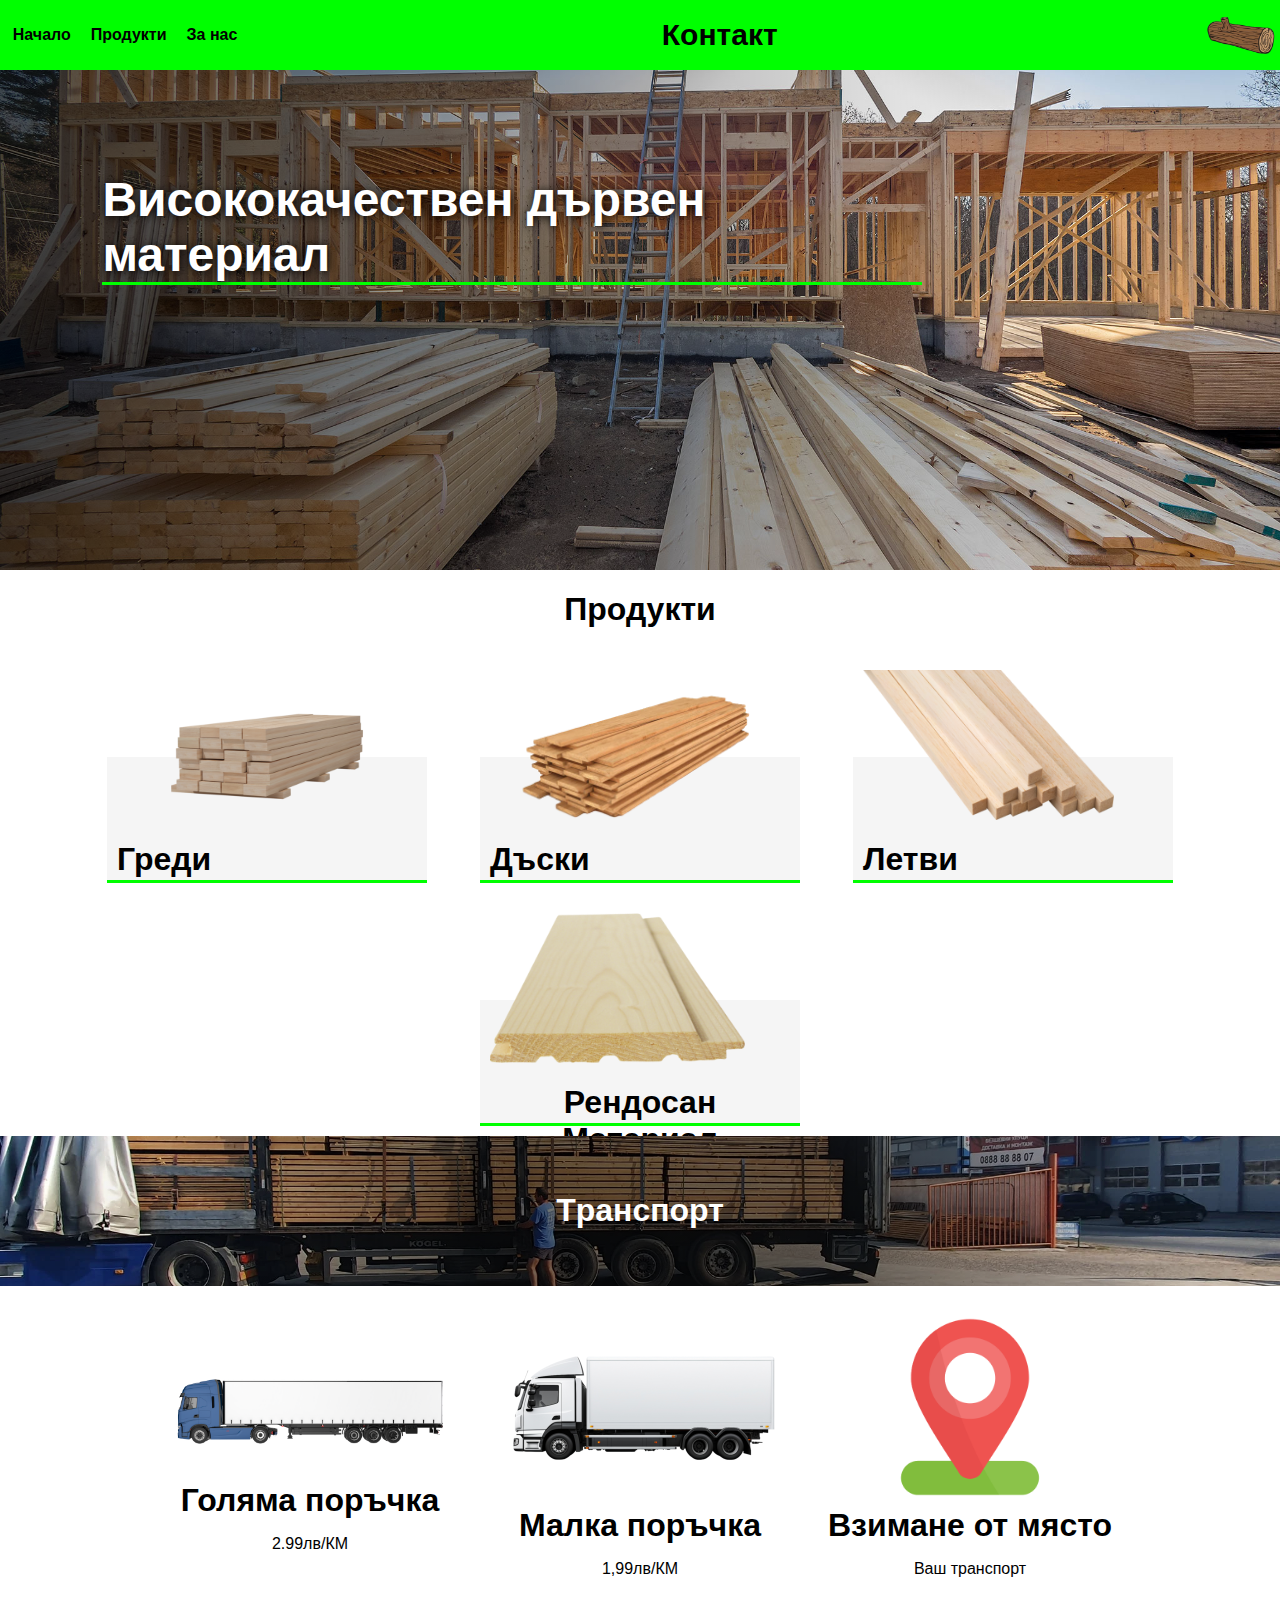
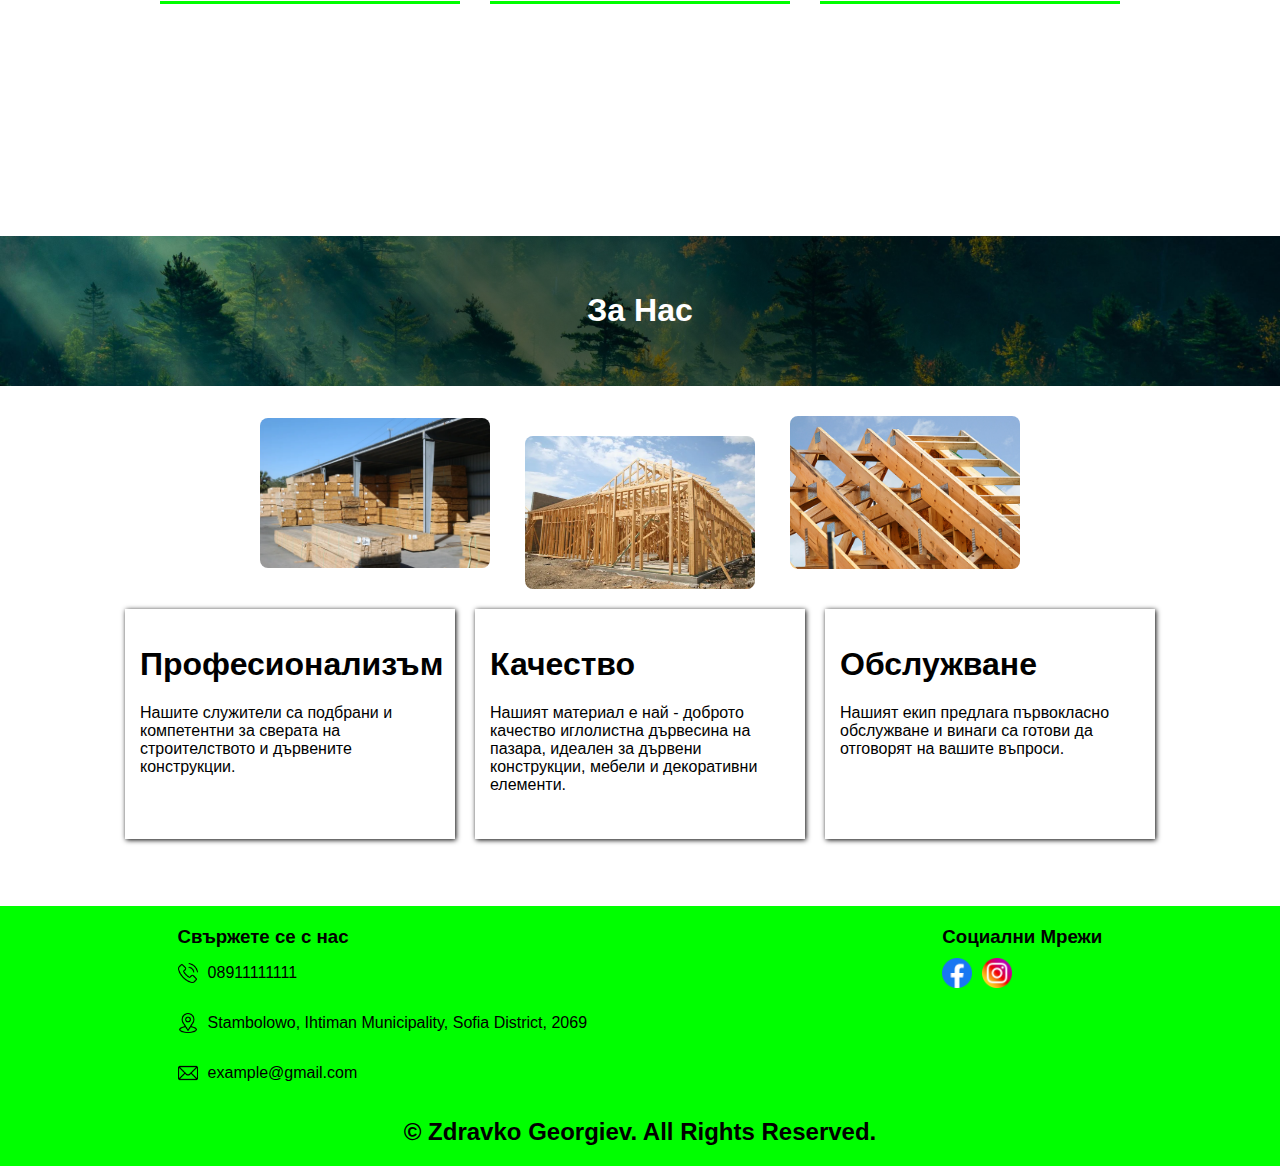
<file: index.html>
<!DOCTYPE html>
<html lang="en">
<head>
    <meta charset="UTF-8">
    <meta name="viewport" content="width=device-width, initial-scale=1.0">
    <link rel="stylesheet" href="style.css">
    <title>Начало</title>
</head>
<body>
    <main class="main">
        <header class="header">
            <nav class="nav">
                <li><a href="index.html">Начало</a></li>
                <li><a href="index.html#products">Продукти</a></li>
                <li><a href="index.html#aboutus">За нас</a></li>
            </nav>

            <div class="dropdownnav">
                <img src="arrow.png">
                <div class="menu">
                    <li><a href="index.html">Начало</a></li>
                    <li><a href="index.html#products">Продукти</a></li>
                    <li><a href="index.html#aboutus">За нас</a></li>
                </div>
            </div>

            <a href="contact.html">
            <button class="contactbtn">Контакт</button>
            </a>

            <div class="logo">
                <img src="Logo.png">
            </div>
        </header>
        <section class ="imageandtext">
            <div class="textbox">
                <h1>Висококачествен дървен материал</h1>
            </div>
        </section>
        <section id="products" class="products">
            <h1>Продукти</h1>
            <div class="row">
                <a href="gredi.html">
                <div class="productbox">
                    <img src="gredi.png">
                    <h1>Греди</h1>
                </div>
                </a>
                
                <a href="duski.html">
                <div class="productbox">
                    <img src="daski.png">
                    <h1>Дъски</h1>
                </div>
                </a>

                <a href="letvi.html">
                <div class="productbox">
                    <img src="letvi.png">
                    <h1>Летви</h1>
                </div>
                </a>

                <a href="rendosan.html">
                <div class="productbox">
                    <img src="lamperiq.png">
                    <h1>Рендосан Материал</h1>
                </div>
                </a>
            </div>

        </section>

        <section id="transport" class="transport">
            <div class="backgroundimage" style="background-image: url(transportBackground.png);">
                <div class="backgroundimagegradient">
                    <h1>Tранспорт</h1>
                </div>
            </div>
            <div class="container">
                <div class="card">
                    <img src="tir.png">
                    <h1>Голяма поръчка</h1>
                    <p>2.99лв/КМ</p>
                </div>
                <div class="card">
                    <img src="malkoKamionche.png">
                    <h1>Малка поръчка</h1>
                    <p>1,99лв/КМ</p>
                </div>
                <div class="card">
                    <img src="vzemaneOtMqsto.png" style="width: 200px;">
                    <h1>Взимане от място</h1>
                    <p>Ваш транспорт</p>
                </div>
            </div>
            
        </section>

        <section id="aboutus" class="aboutus">
            <div class="backgroundimage" style="background-image: url(gora.png);" >
                <div class="backgroundimagegradient">
                    <h1>За Нас</h1>
                </div>
            </div>
            <div class="container">
                <div class="image-container">
                    <img src="sklad.png">
                    <img src="durvenaKonstrukciq.png">
                    <img src="durvenaKonstrukciq1.png">
                </div>
                <div class="textbox">
                    <div class="card">
                        <h1>Професионализъм</h1>
                        <p>Нашите служители са подбрани и компетентни за сверата на строителството и дървените конструкции.</p>
                    </div>

                    <div class="card">
                        <h1>Качество</h1>
                        <p>Нашият материал е най - доброто качество иглолистна дървесина на пазара, 
                            идеален за дървени конструкции, мебели и декоративни елементи.
                        </p>
                    </div>

                    <div class="card">
                        <h1>Обслужване</h1>
                        <p>Нашият екип предлага първокласно обслужване и винаги са готови да отговорят на вашите въпроси.</p>
                    </div>
                </div>
            </div>

        </section>



        <footer class="footer">
            <div class="textbox">
                <h3>Свържете се с нас</h3>

                <div class="icon_text">
                    <img src="phone-call.png">
                    <p>08911111111</p>
                </div>
                <div class="icon_text">
                    <img src="location.png">
                    <p>Stambolowo, Ihtiman Municipality, Sofia District, 2069</p>
                </div>
                <div class="icon_text">
                    <img src="mail.png">
                    <p>example@gmail.com</p>
                </div>
            </div>
            <div class="textbox">
                <h3>Социални Мрежи</h3>
                <div class="socialmedia">
                    <img src="facebook.png">
                    <img src="social.png">
                </div>
            </div>
        </footer>
        <div class="copyright">
            <h2>&copy; Zdravko Georgiev. All Rights Reserved.</h2>
        </div>
    </main>
</body>
</html>
</file>
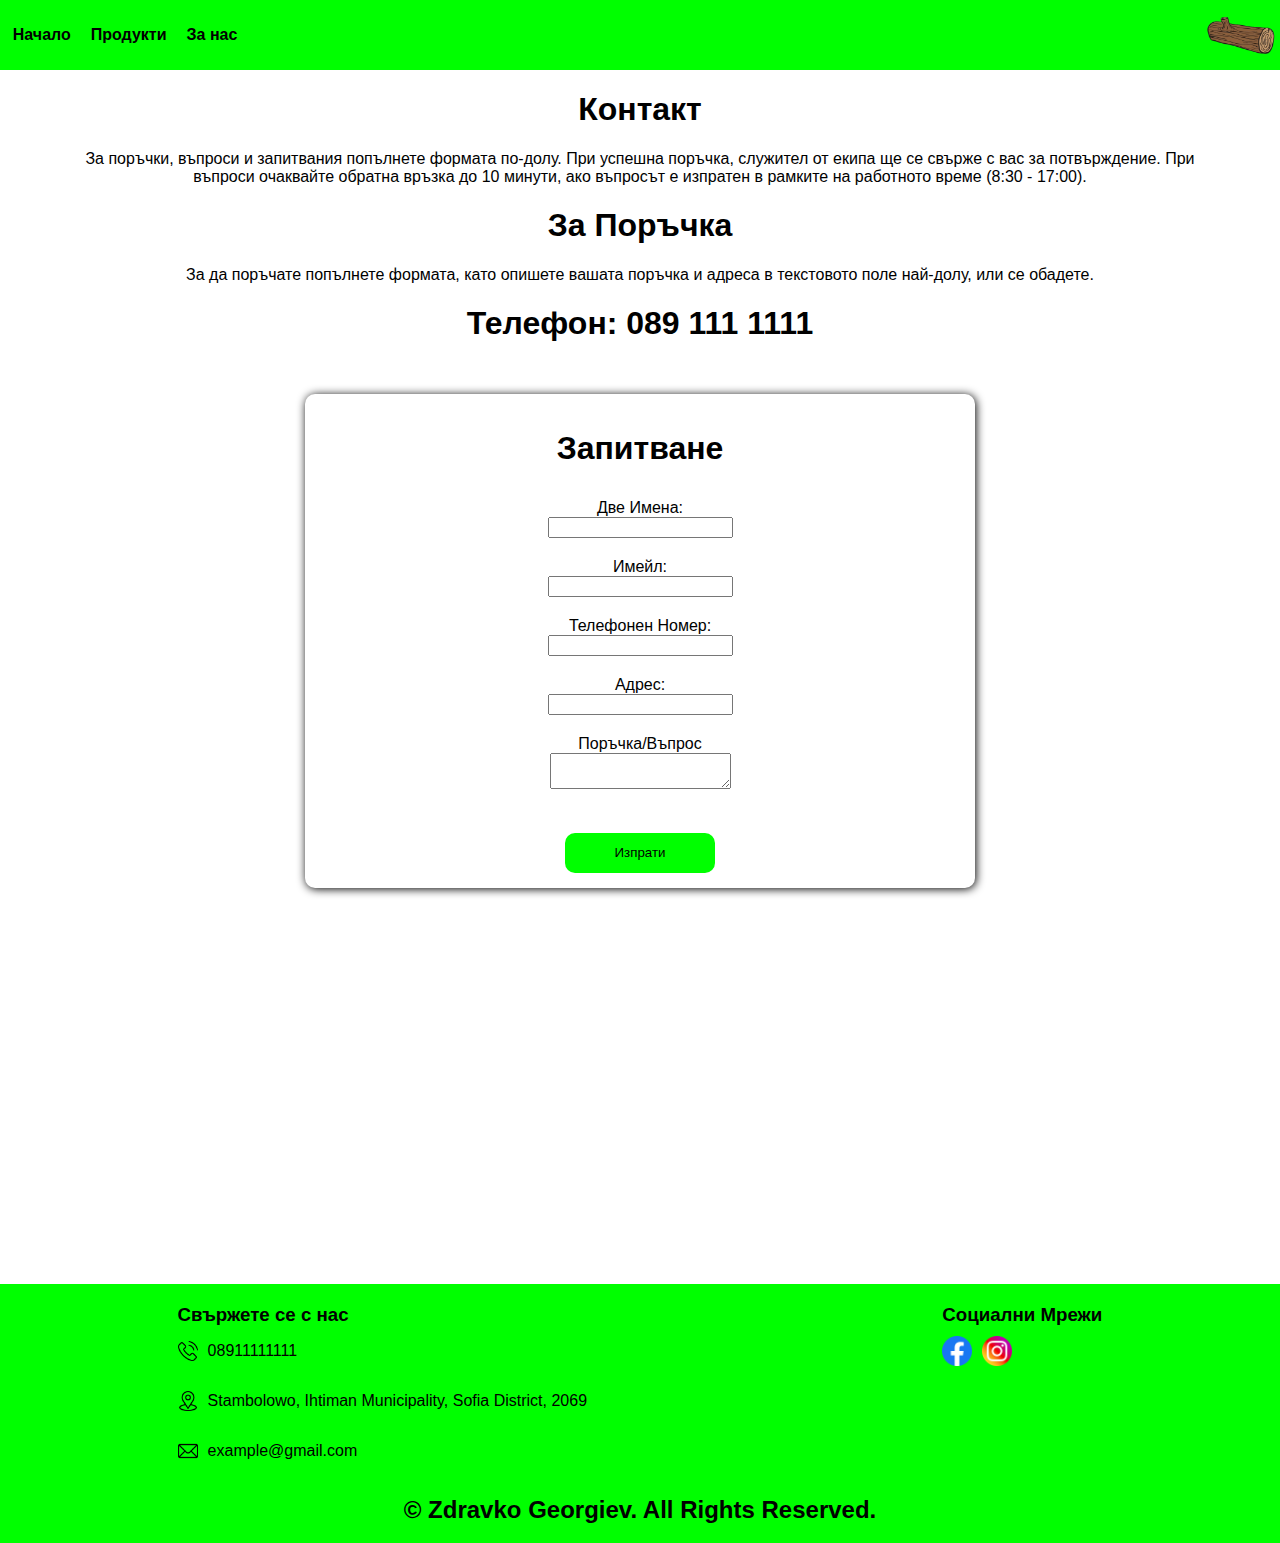
<file: contact.html>
<!DOCTYPE html>
<html lang="en">
<head>
    <meta charset="UTF-8">
    <meta name="viewport" content="width=device-width, initial-scale=1.0">
    <link rel="stylesheet" href="style.css">
    <title>Контакт</title>
</head>
<body>
    <main class="main">
        <header class="header">
            <nav class="nav">
                <li><a href="index.html">Начало</a></li>
                <li><a href="index.html#products">Продукти</a></li>
                <li><a href="index.html#aboutus">За нас</a></li>
            </nav>

            <div class="dropdownnav">
                <img src="arrow.png">
                <div class="menu">
                    <li><a href="index.html">Начало</a></li>
                    <li><a href="index.html#products">Продукти</a></li>
                    <li><a href="index.html#aboutus">За нас</a></li>
                </div>
            </div>

            <div class="logo">
                <img src="Logo.png">
            </div>
        </header>
        <article class="info">
            <h1>Контакт</h1>
            <p>
                За поръчки, въпроси и запитвания попълнете формата по-долу. При
                успешна поръчка, служител от екипа ще се свърже с вас за потвърждение.
                При въпроси очаквайте обратна връзка до 10 минути, ако въпросът е изпратен в рамките на работното
                време (8:30 - 17:00). 
            </p>

            <h1>За Поръчка</h1>
            <p>
                За да поръчате попълнете формата, като опишете вашата поръчка и адреса в текстовото
                поле най-долу, или се обадете.
            </p>
            <h1>Телефон: 089 111 1111</h1>
        </article>
        <section class="formpage">
            <form class="form" action="https://api.web3forms.com/submit" method="POST">
                <h1>Запитване</h1>

                <input type="hidden" name="access_key" value="7eb74bd4-77b7-4759-86b8-a7822b1ff86d">

                <div class="input">
                    <label>Две Имена:</label><br>
                    <input name="name" type="text" required>
                </div>

                <div class="input">
                    <label>Имейл:</label><br>
                    <input name="email" type="email" required>
                </div>

                <div class="input">
                    <label>Телефонен Номер:</label><br>
                    <input name="number" type="number" required>
                </div>

                <div class="input">
                    <label>Адрес:</label><br>
                    <input name="address" type="address" required>
                </div>

                <div class="input">
                    <label>Поръчка/Въпрос</label><br>
                    <textarea name="message"></textarea required>
                </div>

                <input type="checkbox" name="botcheck" class="hidden" style="display: none;">

                <button class="formbtn" type="submit">Изпрати</button>

            </form>

        </section>

        <footer class="footer">
            <div class="textbox">
                <h3>Свържете се с нас</h3>

                <div class="icon_text">
                    <img src="phone-call.png">
                    <p>08911111111</p>
                </div>
                <div class="icon_text">
                    <img src="location.png">
                    <p>Stambolowo, Ihtiman Municipality, Sofia District, 2069</p>
                </div>
                <div class="icon_text">
                    <img src="mail.png">
                    <p>example@gmail.com</p>
                </div>
            </div>
            <div class="textbox">
                <h3>Социални Мрежи</h3>
                <div class="socialmedia">
                    <img src="facebook.png">
                    <img src="social.png">
                </div>
            </div>
        </footer>
        <div class="copyright">
            <h2>&copy; Zdravko Georgiev. All Rights Reserved.</h2>
        </div>
    </main>
</body>
</html>
</file>
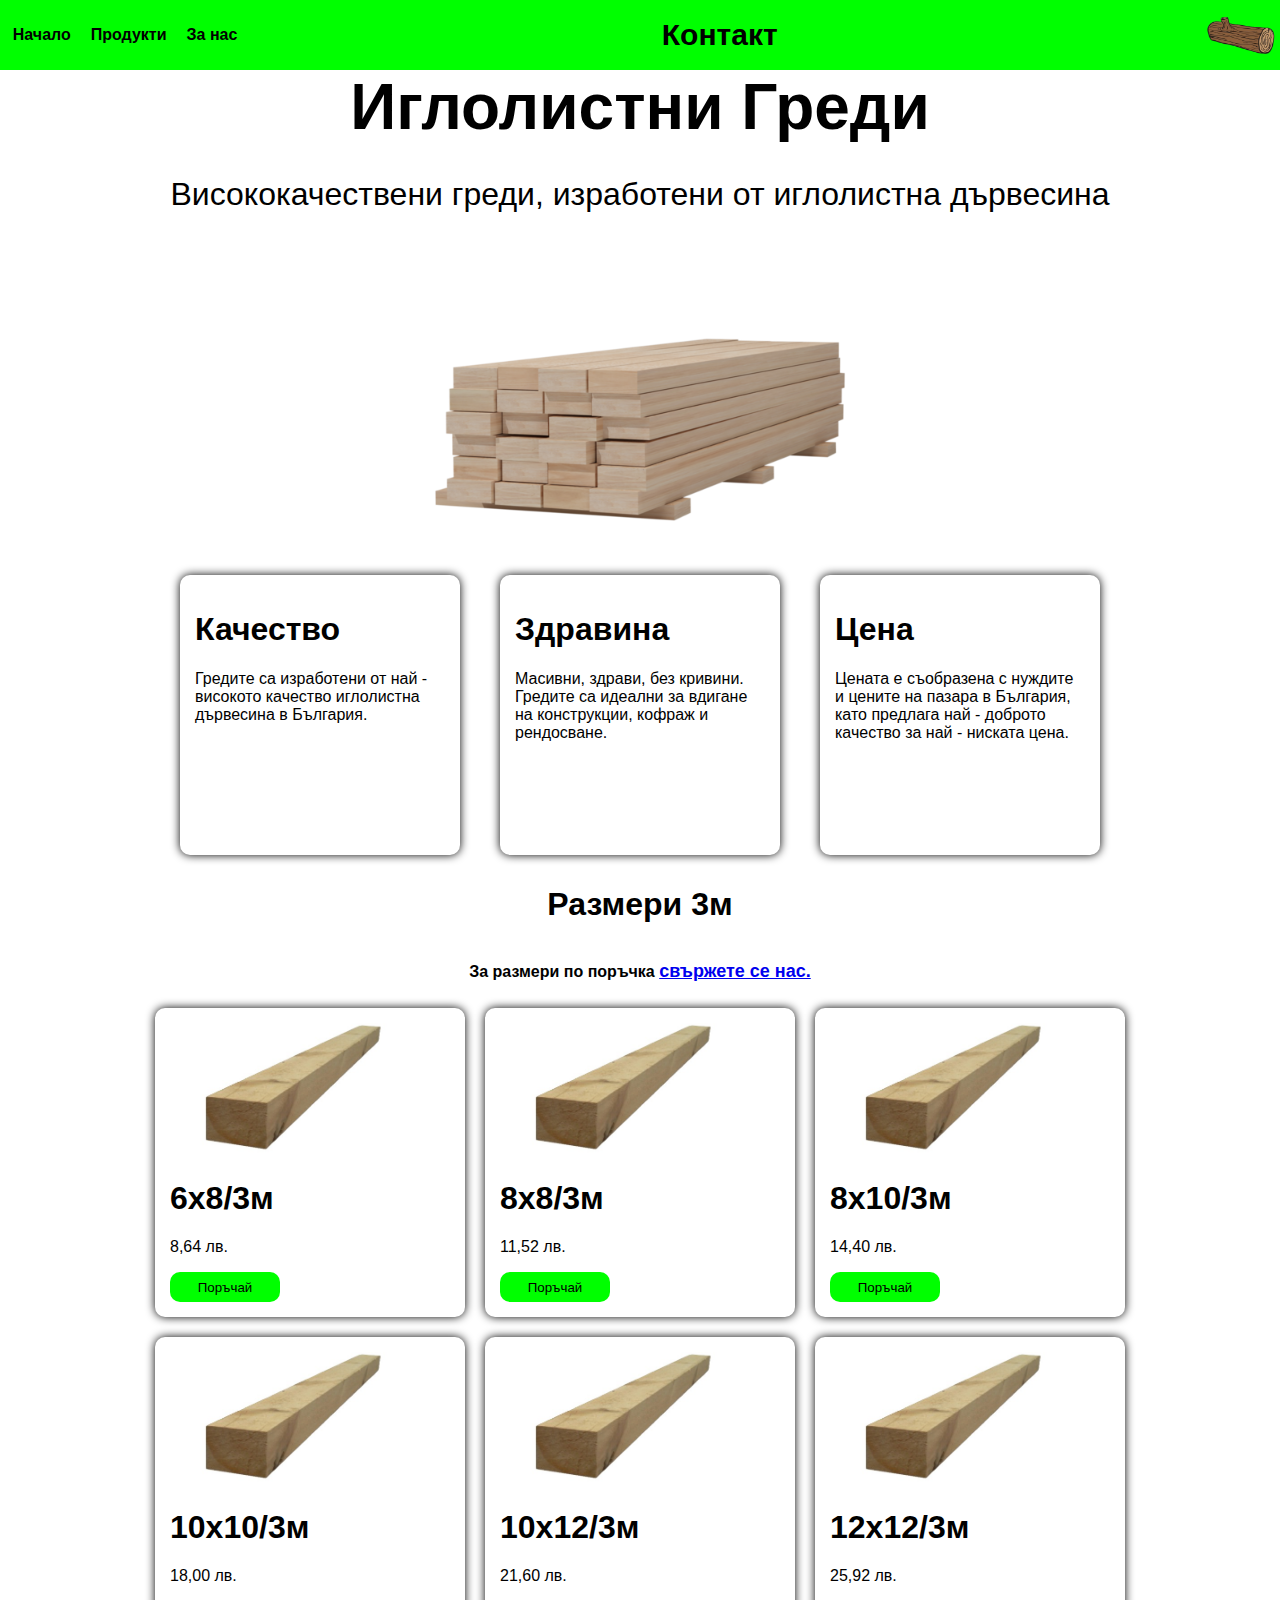
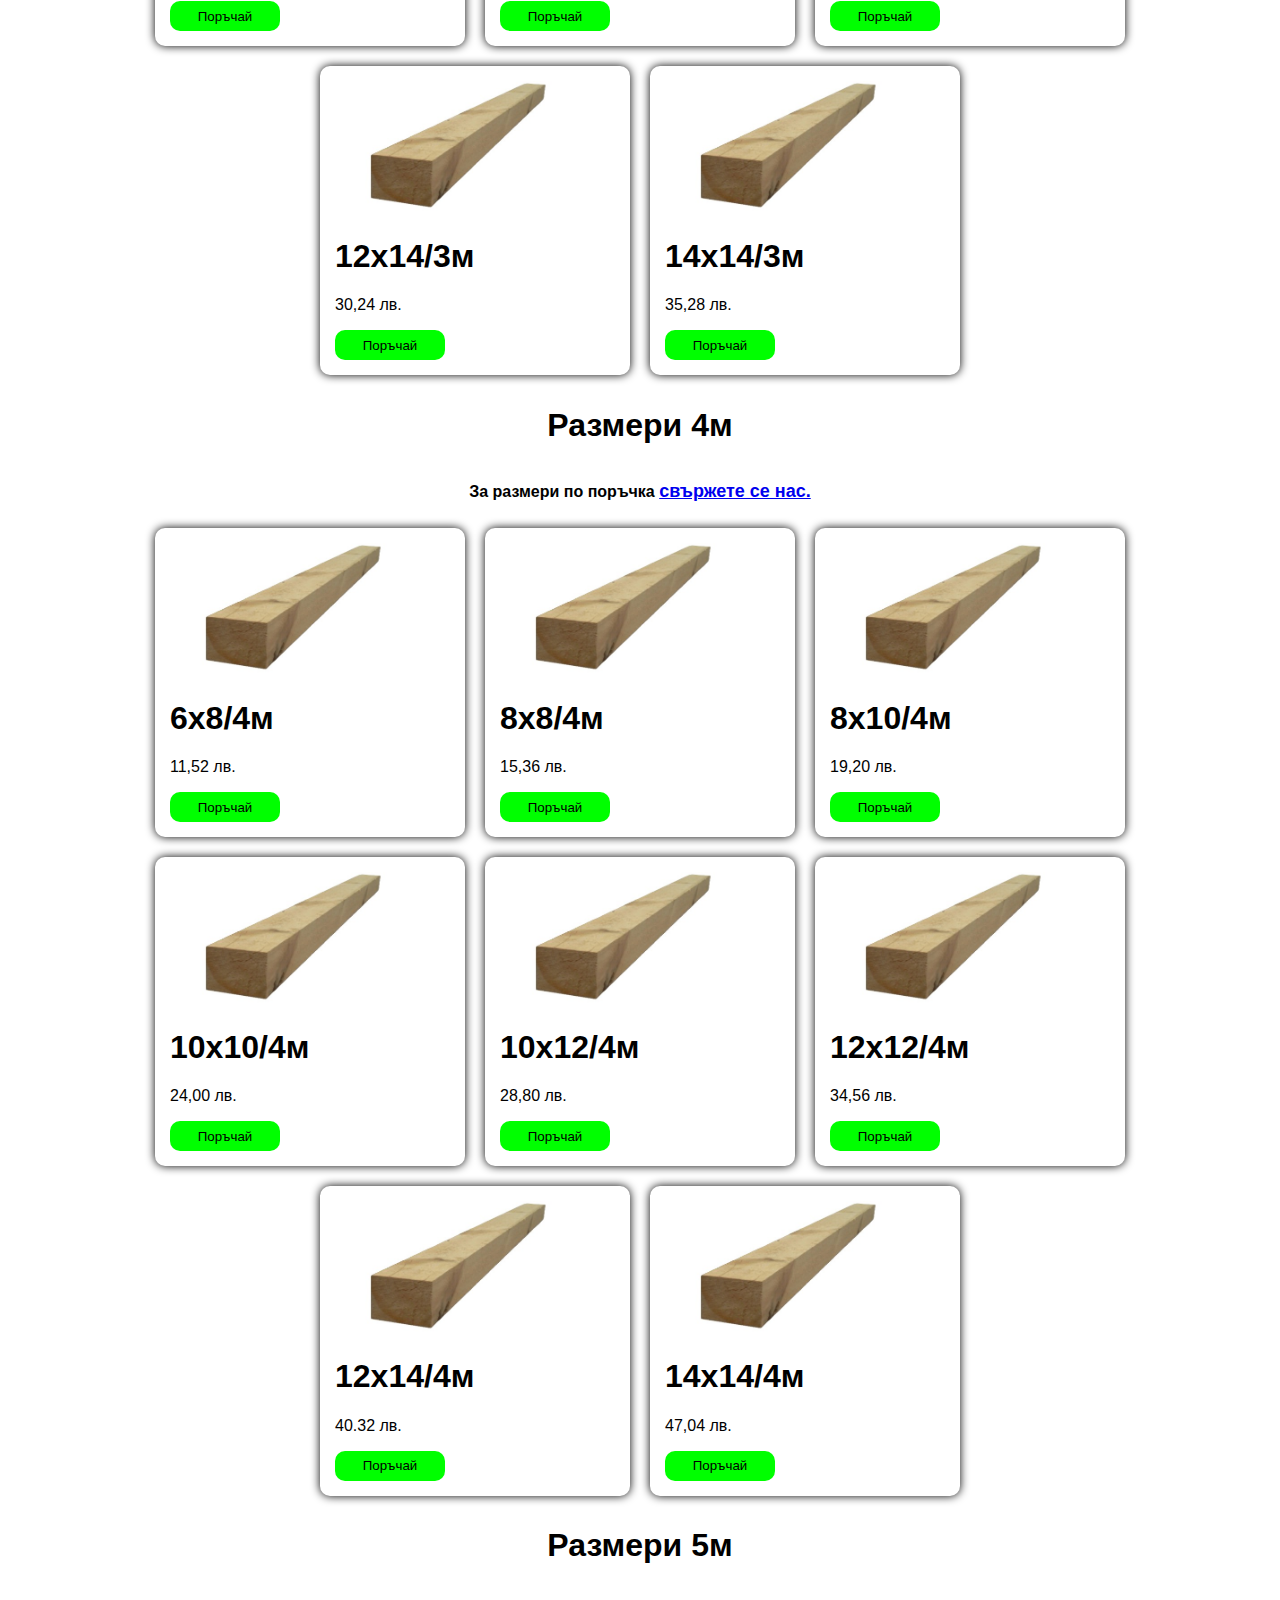
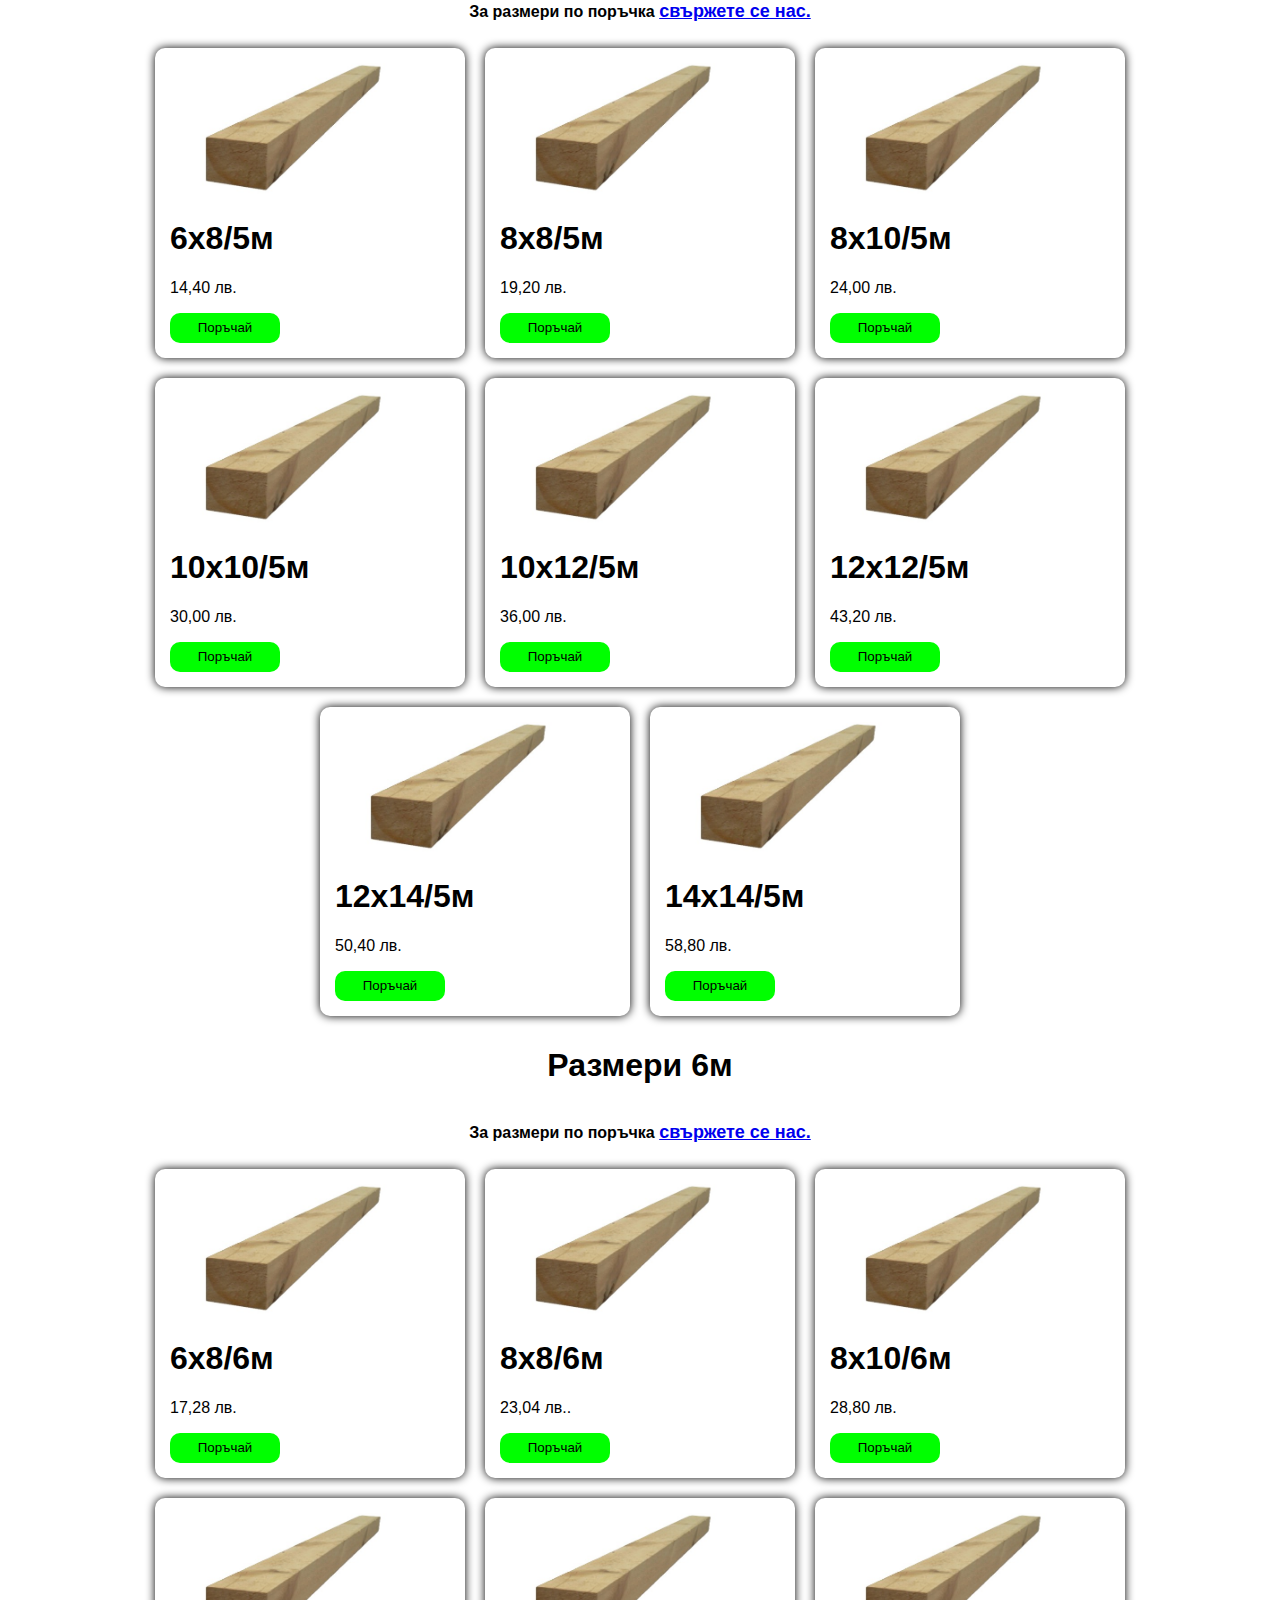
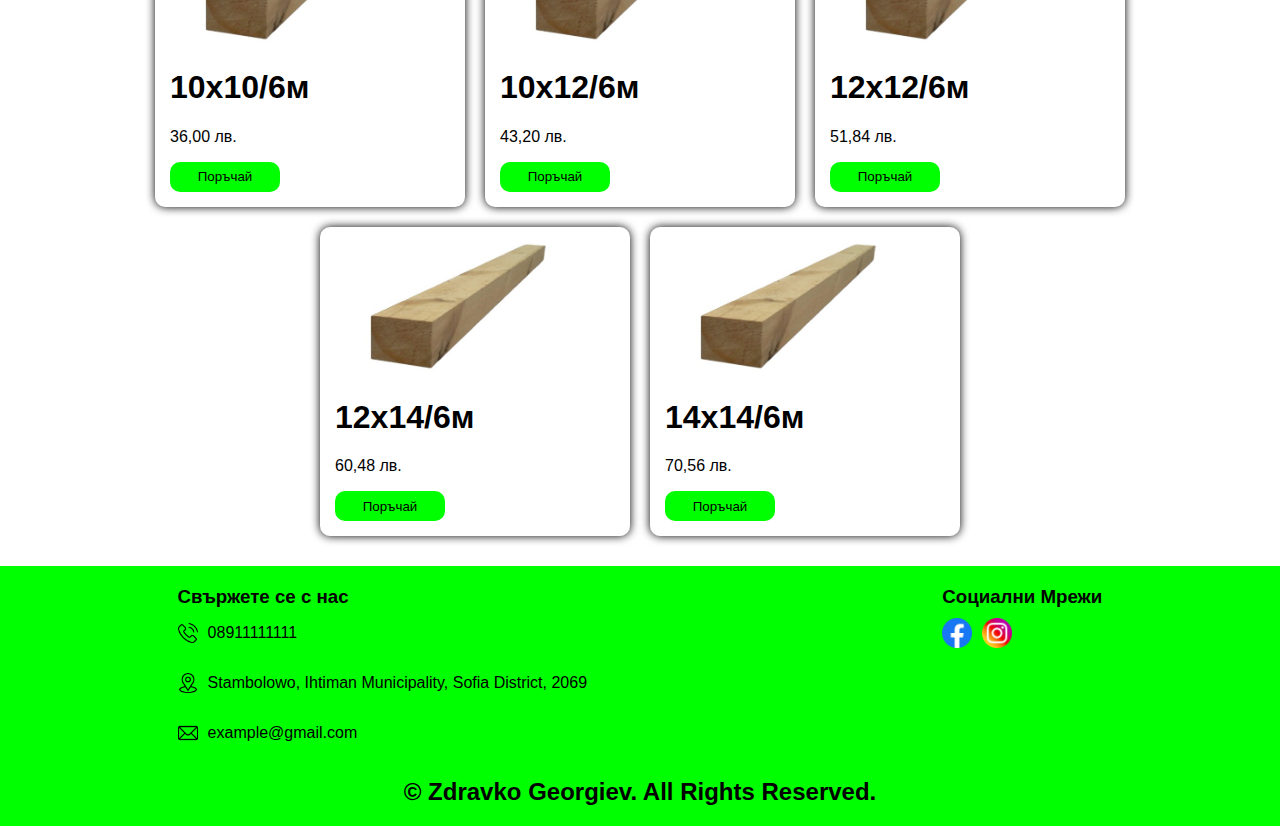
<file: gredi.html>
<!DOCTYPE html>
<html lang="en">
<head>
    <meta charset="UTF-8">
    <meta name="viewport" content="width=device-width, initial-scale=1.0">
    <link rel="stylesheet" href="style.css">
    <title>Греди</title>
</head>
<body>
    <main class="main">
        <header class="header">
            <nav class="nav">
                <li><a href="index.html">Начало</a></li>
                <li><a href="index.html#products">Продукти</a></li>
                <li><a href="index.html#aboutus">За нас</a></li>
            </nav>

            <div class="dropdownnav">
                <img src="arrow.png">
                <div class="menu">
                    <li><a href="index.html">Начало</a></li>
                    <li><a href="index.html#products">Продукти</a></li>
                    <li><a href="index.html#aboutus">За нас</a></li>
                </div>
            </div>

            <a href="contact.html">
            <button class="contactbtn">Контакт</button>
            </a>

            <div class="logo">
                <img src="Logo.png">
            </div>
        </header>
        <section class="productdisplay">
            <span class="textbox">
                <h1>Иглолистни Греди</h1>
                <p>Висококачествени греди, изработени от иглолистна дървесина</p>
            </span>
            <img src="gredi.png">
        </section>

        <section class="productinformation">
            <div class="infobox">
                <h1>Качество</h1>
                <p>
                   Гредите са изработени от най - високото качество иглолистна дървесина в България.
                </p>
            </div>
            <div class="infobox">
                <h1>Здравина</h1>
                <p>
                    Масивни, здрави, без кривини. Гредите са идеални за вдигане на конструкции, кофраж и рендосване.
                </p>
            </div>
            <div class="infobox">
                <h1>Цена</h1>
                <p>
                   Цената е съобразена с нуждите и цените на пазара в България, като предлага най - доброто качество за най - ниската цена.
                </p>
            </div>
        </section>
        <h1>Размери 3м</h1>
        <p style="font-weight: bold;">За размери по поръчка <a href = "contact.html" style="font-size: large;">свържете сe нас.</a></p>
        <section class="productvariants">
            <div class="product">
                <img src="greda_product.jpg" style="width: 80%;">
                <h1>6x8/3м</h1>
                <p> 8,64 лв.</p>
                <a href="contact.html">
                    <button class="orderbtn">Поръчай</button>
                </a>
            </div>

            <div class="product">
                <img src="greda_product.jpg" style="width: 80%;">
                <h1>8x8/3м</h1>
                <p>11,52 лв.</p>
                <a href="contact.html">
                    <button class="orderbtn">Поръчай</button>
                </a>
            </div>

            <div class="product">
                <img src="greda_product.jpg" style="width: 80%;">
                <h1>8x10/3м</h1>
                <p>14,40 лв.</p>
                <a href="contact.html">
                    <button class="orderbtn">Поръчай</button>
                </a>
            </div>

            <div class="product">
                <img src="greda_product.jpg" style="width: 80%;">
                <h1>10x10/3м</h1>
                <p>18,00 лв.</p>
                <a href="contact.html">
                    <button class="orderbtn">Поръчай</button>
                </a>
            </div>

            <div class="product">
                <img src="greda_product.jpg" style="width: 80%;">
                <h1>10x12/3м</h1>
                <p>21,60 лв.</p>
                <a href="contact.html">
                    <button class="orderbtn">Поръчай</button>
                </a>
            </div>

            <div class="product">
                <img src="greda_product.jpg" style="width: 80%;">
                <h1>12x12/3м</h1>
                <p>25,92 лв.</p>
                <a href="contact.html">
                    <button class="orderbtn">Поръчай</button>
                </a>
            </div>

            <div class="product">
                <img src="greda_product.jpg" style="width: 80%;">
                <h1>12x14/3м</h1>
                <p>30,24 лв.</p>
                <a href="contact.html">
                    <button class="orderbtn">Поръчай</button>
                </a>
            </div>

            <div class="product">
                <img src="greda_product.jpg" style="width: 80%;">
                <h1>14x14/3м</h1>
                <p>35,28 лв.</p>
                <a href="contact.html">
                    <button class="orderbtn">Поръчай</button>
                </a>
            </div>

            
            
        </section>

        <h1>Размери 4м</h1>
        <p style="font-weight: bold;">За размери по поръчка <a href = "contact.html" style="font-size: large;">свържете сe нас.</a></p>
        <section class="productvariants">
            <div class="product">
                <img src="greda_product.jpg" style="width: 80%;">
                <h1>6x8/4м</h1>
                <p>11,52 лв.</p>
                <a href="contact.html">
                    <button class="orderbtn">Поръчай</button>
                </a>
            </div>

            <div class="product">
                <img src="greda_product.jpg" style="width: 80%;">
                <h1>8x8/4м</h1>
                <p>15,36 лв.</p>
                <a href="contact.html">
                    <button class="orderbtn">Поръчай</button>
                </a>
            </div>

            <div class="product">
                <img src="greda_product.jpg" style="width: 80%;">
                <h1>8x10/4м</h1>
                <p>19,20 лв.</p>
                <a href="contact.html">
                    <button class="orderbtn">Поръчай</button>
                </a>
            </div>

            <div class="product">
                <img src="greda_product.jpg" style="width: 80%;">
                <h1>10x10/4м</h1>
                <p>24,00 лв.</p>
                <a href="contact.html">
                    <button class="orderbtn">Поръчай</button>
                </a>
            </div>

            <div class="product">
                <img src="greda_product.jpg" style="width: 80%;">
                <h1>10x12/4м</h1>
                <p>28,80 лв.</p>
                <a href="contact.html">
                    <button class="orderbtn">Поръчай</button>
                </a>
            </div>

            <div class="product">
                <img src="greda_product.jpg" style="width: 80%;">
                <h1>12x12/4м</h1>
                <p>34,56 лв.</p>
                <a href="contact.html">
                    <button class="orderbtn">Поръчай</button>
                </a>
            </div>

            <div class="product">
                <img src="greda_product.jpg" style="width: 80%;">
                <h1>12x14/4м</h1>
                <p>40.32 лв.</p>
                <a href="contact.html">
                    <button class="orderbtn">Поръчай</button>
                </a>
            </div>

            <div class="product">
                <img src="greda_product.jpg" style="width: 80%;">
                <h1>14x14/4м</h1>
                <p>47,04 лв.</p>
                <a href="contact.html">
                    <button class="orderbtn">Поръчай</button>
                </a>
            </div>

            
            
        </section>

        <h1>Размери 5м</h1>
        <p style="font-weight: bold;">За размери по поръчка <a href = "contact.html" style="font-size: large;">свържете сe нас.</a></p>
        <section class="productvariants">
            <div class="product">
                <img src="greda_product.jpg" style="width: 80%;">
                <h1>6x8/5м</h1>
                <p>14,40 лв.</p>
                <a href="contact.html">
                    <button class="orderbtn">Поръчай</button>
                </a>
            </div>

            <div class="product">
                <img src="greda_product.jpg" style="width: 80%;">
                <h1>8x8/5м</h1>
                <p>19,20 лв.</p>
                <a href="contact.html">
                    <button class="orderbtn">Поръчай</button>
                </a>
            </div>

            <div class="product">
                <img src="greda_product.jpg" style="width: 80%;">
                <h1>8x10/5м</h1>
                <p>24,00 лв.</p>
                <a href="contact.html">
                    <button class="orderbtn">Поръчай</button>
                </a>
            </div>

            <div class="product">
                <img src="greda_product.jpg" style="width: 80%;">
                <h1>10x10/5м</h1>
                <p>30,00 лв.</p>
                <a href="contact.html">
                    <button class="orderbtn">Поръчай</button>
                </a>
            </div>

            <div class="product">
                <img src="greda_product.jpg" style="width: 80%;">
                <h1>10x12/5м</h1>
                <p>36,00 лв.</p>
                <a href="contact.html">
                    <button class="orderbtn">Поръчай</button>
                </a>
            </div>

            <div class="product">
                <img src="greda_product.jpg" style="width: 80%;">
                <h1>12x12/5м</h1>
                <p>43,20 лв.</p>
                <a href="contact.html">
                    <button class="orderbtn">Поръчай</button>
                </a>
            </div>

            <div class="product">
                <img src="greda_product.jpg" style="width: 80%;">
                <h1>12x14/5м</h1>
                <p>50,40 лв.</p>
                <a href="contact.html">
                    <button class="orderbtn">Поръчай</button>
                </a>
            </div>

            <div class="product">
                <img src="greda_product.jpg" style="width: 80%;">
                <h1>14x14/5м</h1>
                <p>58,80 лв.</p>
                <a href="contact.html">
                    <button class="orderbtn">Поръчай</button>
                </a>
            </div>

            
            
        </section>

        <h1>Размери 6м</h1>
        <p style="font-weight: bold;">За размери по поръчка <a href = "contact.html" style="font-size: large;">свържете сe нас.</a></p>
        <section class="productvariants">
            <div class="product">
                <img src="greda_product.jpg" style="width: 80%;">
                <h1>6x8/6м</h1>
                <p>17,28 лв.</p>
                <a href="contact.html">
                    <button class="orderbtn">Поръчай</button>
                </a>
            </div>

            <div class="product">
                <img src="greda_product.jpg" style="width: 80%;">
                <h1>8x8/6м</h1>
                <p>23,04 лв..</p>
                <a href="contact.html">
                    <button class="orderbtn">Поръчай</button>
                </a>
            </div>

            <div class="product">
                <img src="greda_product.jpg" style="width: 80%;">
                <h1>8x10/6м</h1>
                <p>28,80 лв.</p>
                <a href="contact.html">
                    <button class="orderbtn">Поръчай</button>
                </a>
            </div>

            <div class="product">
                <img src="greda_product.jpg" style="width: 80%;">
                <h1>10x10/6м</h1>
                <p>36,00 лв.</p>
                <a href="contact.html">
                    <button class="orderbtn">Поръчай</button>
                </a>
            </div>

            <div class="product">
                <img src="greda_product.jpg" style="width: 80%;">
                <h1>10x12/6м</h1>
                <p>43,20 лв.</p>
                <a href="contact.html">
                    <button class="orderbtn">Поръчай</button>
                </a>
            </div>

            <div class="product">
                <img src="greda_product.jpg" style="width: 80%;">
                <h1>12x12/6м</h1>
                <p>51,84 лв.</p>
                <a href="contact.html">
                    <button class="orderbtn">Поръчай</button>
                </a>
            </div>

            <div class="product">
                <img src="greda_product.jpg" style="width: 80%;">
                <h1>12x14/6м</h1>
                <p>60,48 лв.</p>
                <a href="contact.html">
                    <button class="orderbtn">Поръчай</button>
                </a>
            </div>

            <div class="product">
                <img src="greda_product.jpg" style="width: 80%;">
                <h1>14x14/6м</h1>
                <p>70,56 лв.</p>
                <a href="contact.html">
                    <button class="orderbtn">Поръчай</button>
                </a>
            </div>

            
            
        </section>
        <footer class="footer">
            <div class="textbox">
                <h3>Свържете се с нас</h3>

                <div class="icon_text">
                    <img src="phone-call.png">
                    <p>08911111111</p>
                </div>
                <div class="icon_text">
                    <img src="location.png">
                    <p>Stambolowo, Ihtiman Municipality, Sofia District, 2069</p>
                </div>
                <div class="icon_text">
                    <img src="mail.png">
                    <p>example@gmail.com</p>
                </div>
            </div>
            <div class="textbox">
                <h3>Социални Мрежи</h3>
                <div class="socialmedia">
                    <img src="facebook.png">
                    <img src="social.png">
                </div>
            </div>
        </footer>
        <div class="copyright">
            <h2>&copy; Zdravko Georgiev. All Rights Reserved.</h2>
        </div>
    </main>
</body>
</html>
</file>
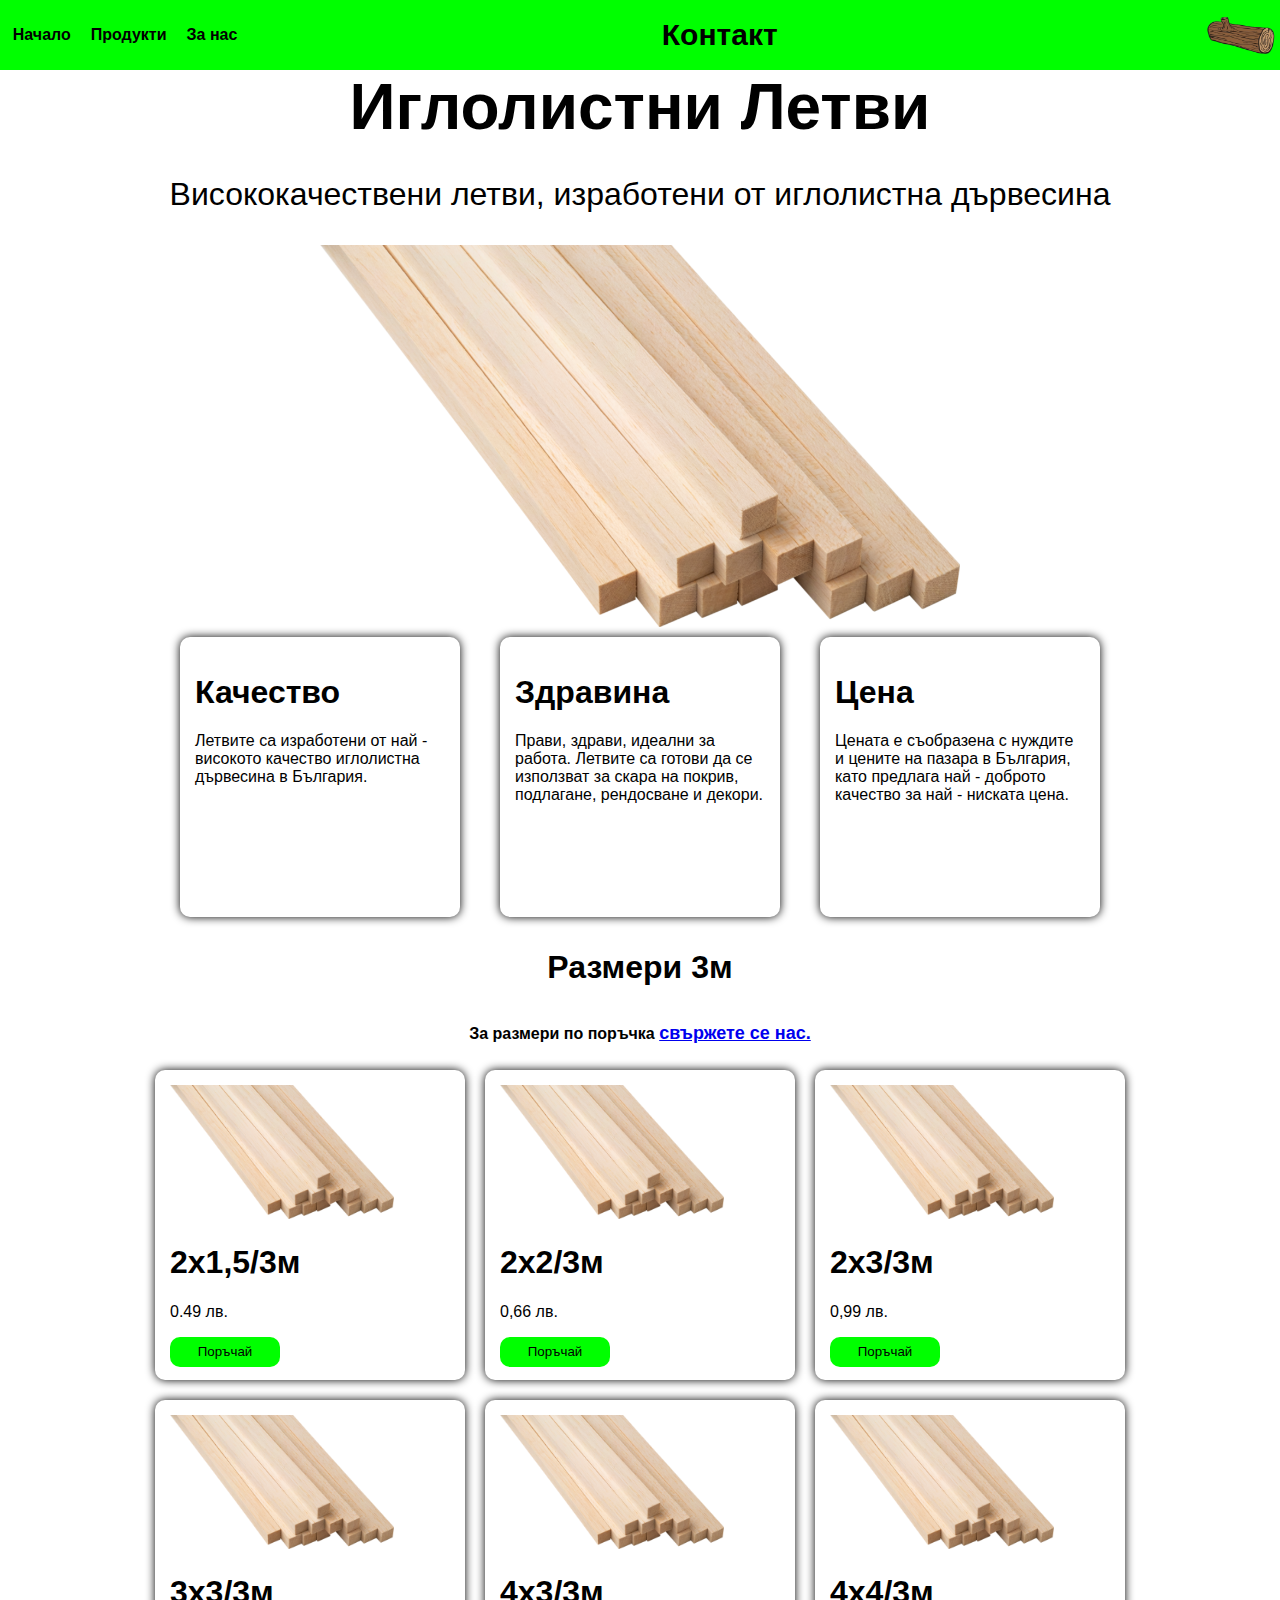
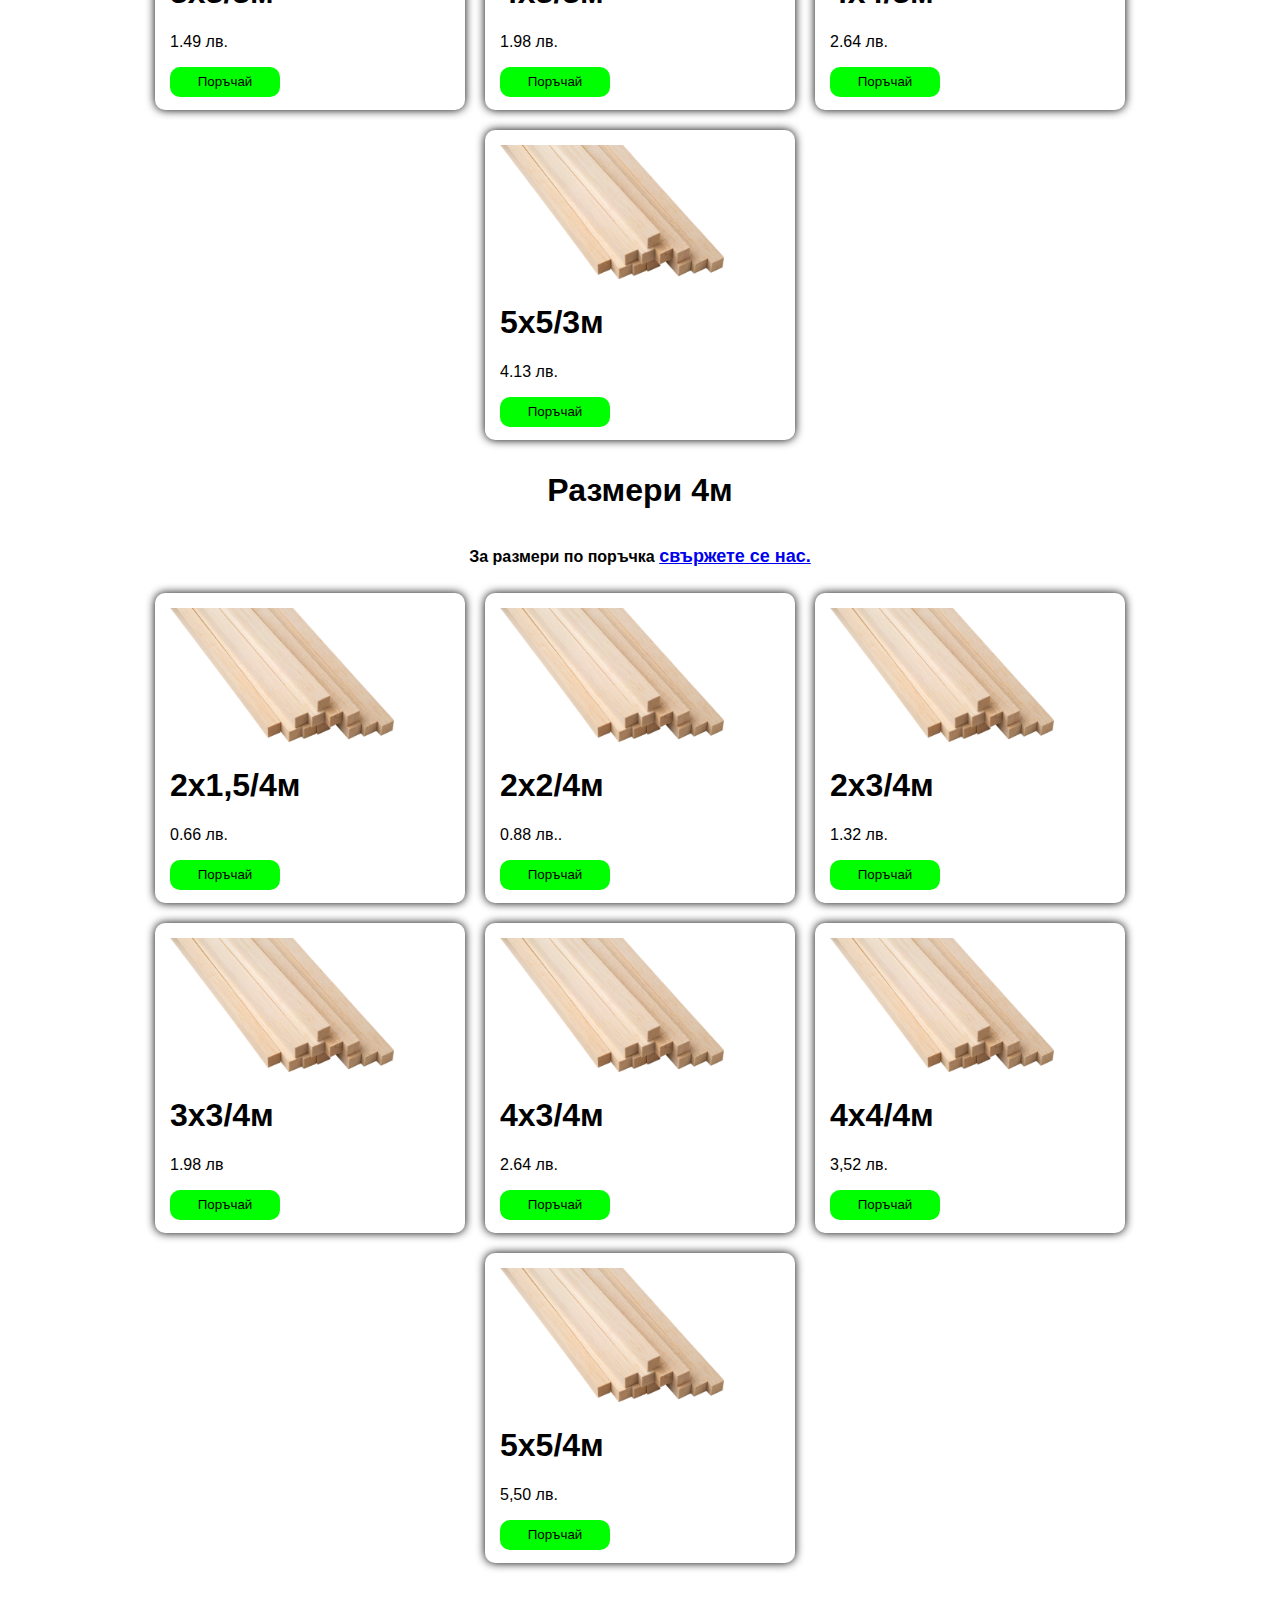
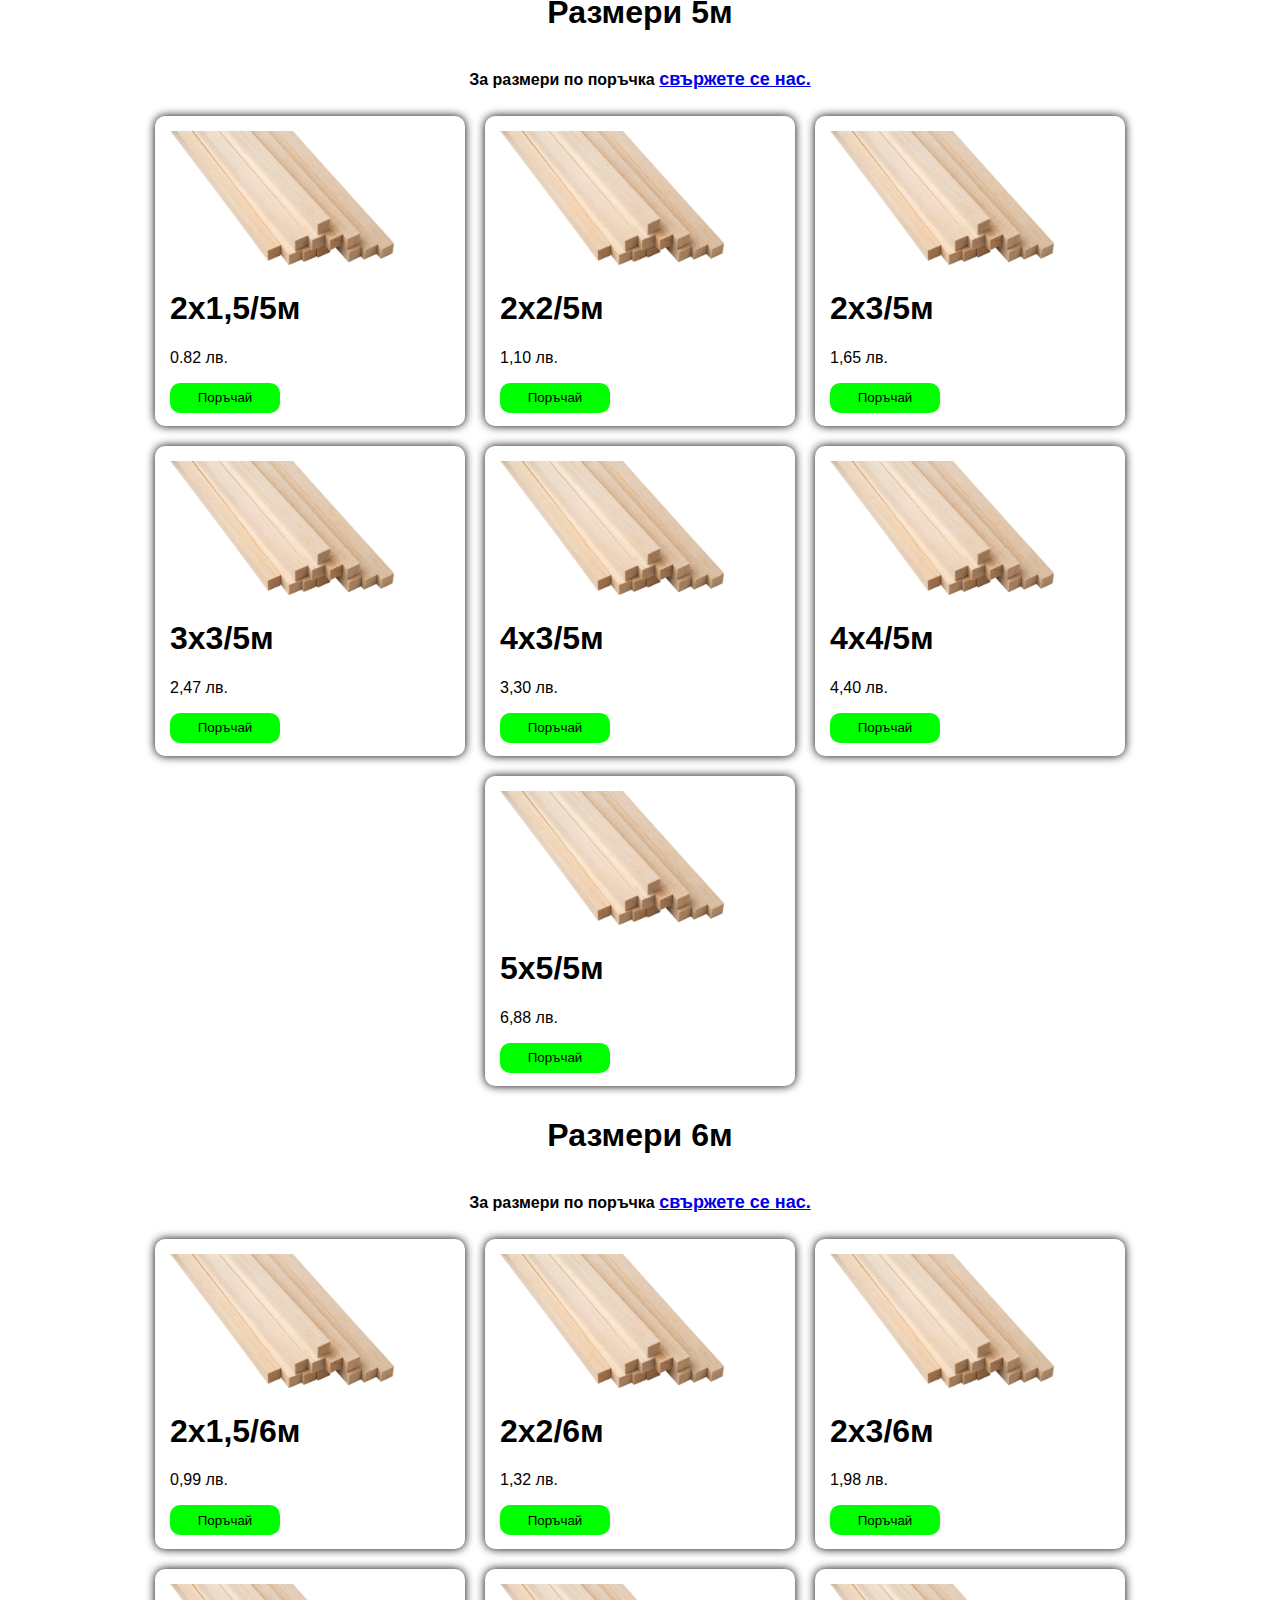
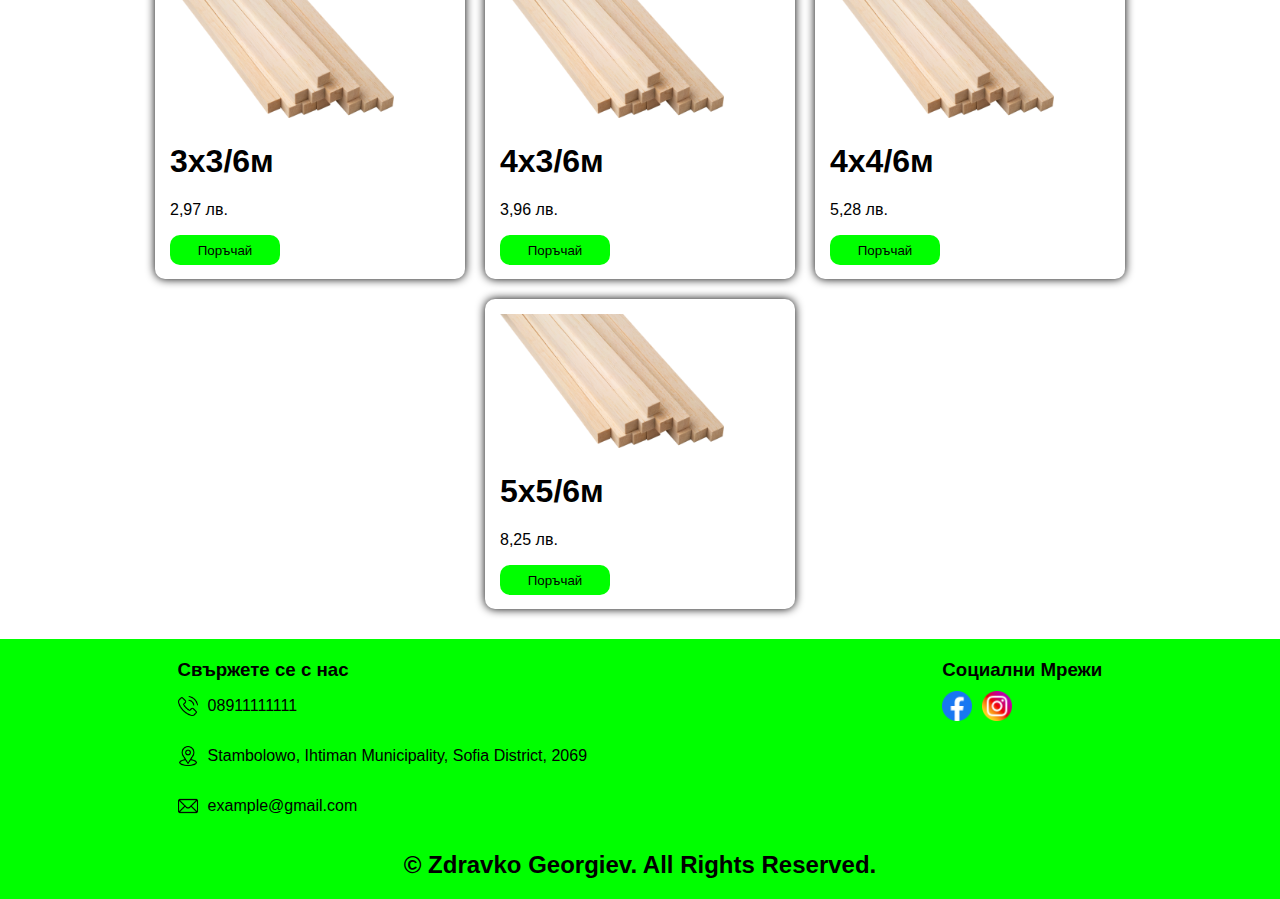
<file: letvi.html>
<!DOCTYPE html>
<html lang="en">
<head>
    <meta charset="UTF-8">
    <meta name="viewport" content="width=device-width, initial-scale=1.0">
    <link rel="stylesheet" href="style.css">
    <title>Летви</title>
</head>
<body>
    <main class="main">
        <header class="header">
            <nav class="nav">
                <li><a href="index.html">Начало</a></li>
                <li><a href="index.html#products">Продукти</a></li>
                <li><a href="index.html#aboutus">За нас</a></li>
            </nav>

            <div class="dropdownnav">
                <img src="arrow.png">
                <div class="menu">
                    <li><a href="index.html">Начало</a></li>
                    <li><a href="index.html#products">Продукти</a></li>
                    <li><a href="index.html#aboutus">За нас</a></li>
                </div>
            </div>

            <a href="contact.html">
            <button class="contactbtn">Контакт</button>
            </a>

            <div class="logo">
                <img src="Logo.png">
            </div>
        </header>
        <section class="productdisplay">
            <span class="textbox">
                <h1>Иглолистни Летви</h1>
                <p>Висококачествени летви, изработени от иглолистна дървесина</p>
            </span>
            <img src="letvi.png">
        </section>

        <section class="productinformation">
            <div class="infobox">
                <h1>Качество</h1>
                <p>
                    Летвите са изработени от най - високото качество иглолистна дървесина в България.
                </p>
            </div>
            <div class="infobox">
                <h1>Здравина</h1>
                <p>
                    Прави, здрави, идеални за работа. Летвите са готови да се използват за скара на покрив, подлагане, рендосване и декори.
                </p>
            </div>
            <div class="infobox">
                <h1>Цена</h1>
                <p>
                    Цената е съобразена с нуждите и цените на пазара в България, като предлага най - доброто качество за най - ниската цена.
                </p>
            </div>
        </section>
        <h1>Размери 3м</h1>
        <p style="font-weight: bold;">За размери по поръчка <a href = "contact.html" style="font-size: large;">свържете сe нас.</a></p>
        <section class="productvariants">
            <div class="product">
                <img src="letvi.png" style="width:80%;">
                <h1>2x1,5/3м</h1>
                <p>0.49 лв.</p>
                <a href="contact.html">
                    <button class="orderbtn">Поръчай</button>
                </a>
            </div>

            <div class="product">
                <img src="letvi.png" style="width:80%;">
                <h1>2x2/3м</h1>
                <p>0,66 лв.</p>
                <a href="contact.html">
                    <button class="orderbtn">Поръчай</button>
                </a>
            </div>

            <div class="product">
                <img src="letvi.png" style="width:80%;">
                <h1>2x3/3м</h1>
                <p>0,99 лв.</p>
                <a href="contact.html">
                    <button class="orderbtn">Поръчай</button>
                </a>
            </div>

            <div class="product">
                <img src="letvi.png" style="width:80%;">
                <h1>3x3/3м</h1>
                <p>1.49 лв.</p>
                <a href="contact.html">
                    <button class="orderbtn">Поръчай</button>
                </a>
            </div>

            <div class="product">
                <img src="letvi.png" style="width:80%;">
                <h1>4x3/3м</h1>
                <p>1.98 лв.</p>
                <a href="contact.html">
                    <button class="orderbtn">Поръчай</button>
                </a>
            </div>

            <div class="product">
                <img src="letvi.png" style="width:80%;">
                <h1>4x4/3м</h1>
                <p>2.64 лв.</p>
                <a href="contact.html">
                    <button class="orderbtn">Поръчай</button>
                </a>
            </div>

            <div class="product">
                <img src="letvi.png" style="width:80%;">
                <h1>5x5/3м</h1>
                <p>4.13 лв.</p>
                <a href="contact.html">
                    <button class="orderbtn">Поръчай</button>
                </a>
            </div>
            
        </section>

        <h1>Размери 4м</h1>
        <p style="font-weight: bold;">За размери по поръчка <a href = "contact.html" style="font-size: large;">свържете сe нас.</a></p>
        <section class="productvariants">
            <div class="product">
                <img src="letvi.png" style="width:80%;">
                <h1>2x1,5/4м</h1>
                <p>0.66 лв.</p>
                <a href="contact.html">
                    <button class="orderbtn">Поръчай</button>
                </a>
            </div>

            <div class="product">
                <img src="letvi.png" style="width:80%;">
                <h1>2x2/4м</h1>
                <p>0.88 лв..</p>
                <a href="contact.html">
                    <button class="orderbtn">Поръчай</button>
                </a>
            </div>

            <div class="product">
                <img src="letvi.png" style="width:80%;">
                <h1>2x3/4м</h1>
                <p>1.32 лв.</p>
                <a href="contact.html">
                    <button class="orderbtn">Поръчай</button>
                </a>
            </div>

            <div class="product">
                <img src="letvi.png" style="width:80%;">
                <h1>3x3/4м</h1>
                <p>1.98 лв</p>
                <a href="contact.html">
                    <button class="orderbtn">Поръчай</button>
                </a>
            </div>

            <div class="product">
                <img src="letvi.png" style="width:80%;">
                <h1>4x3/4м</h1>
                <p>2.64 лв.</p>
                <a href="contact.html">
                    <button class="orderbtn">Поръчай</button>
                </a>
            </div>

            <div class="product">
                <img src="letvi.png" style="width:80%;">
                <h1>4x4/4м</h1>
                <p>3,52 лв.</p>
                <a href="contact.html">
                    <button class="orderbtn">Поръчай</button>
                </a>
            </div>

            <div class="product">
                <img src="letvi.png" style="width:80%;">
                <h1>5x5/4м</h1>
                <p>5,50 лв.</p>
                <a href="contact.html">
                    <button class="orderbtn">Поръчай</button>
                </a>
            </div>
            
        </section>

        <h1>Размери 5м</h1>
        <p style="font-weight: bold;">За размери по поръчка <a href = "contact.html" style="font-size: large;">свържете сe нас.</a></p>
        <section class="productvariants">
            <div class="product">
                <img src="letvi.png" style="width:80%;">
                <h1>2x1,5/5м</h1>
                <p>0.82 лв.</p>
                <a href="contact.html">
                    <button class="orderbtn">Поръчай</button>
                </a>
            </div>

            <div class="product">
                <img src="letvi.png" style="width:80%;">
                <h1>2x2/5м</h1>
                <p>1,10 лв.</p>
                <a href="contact.html">
                    <button class="orderbtn">Поръчай</button>
                </a>
            </div>

            <div class="product">
                <img src="letvi.png" style="width:80%;">
                <h1>2x3/5м</h1>
                <p>1,65 лв.</p>
                <a href="contact.html">
                    <button class="orderbtn">Поръчай</button>
                </a>
            </div>

            <div class="product">
                <img src="letvi.png" style="width:80%;">
                <h1>3x3/5м</h1>
                <p>2,47 лв.</p>
                <a href="contact.html">
                    <button class="orderbtn">Поръчай</button>
                </a>
            </div>

            <div class="product">
                <img src="letvi.png" style="width:80%;">
                <h1>4x3/5м</h1>
                <p>3,30 лв.</p>
                <a href="contact.html">
                    <button class="orderbtn">Поръчай</button>
                </a>
            </div>

            <div class="product">
                <img src="letvi.png" style="width:80%;">
                <h1>4x4/5м</h1>
                <p>4,40 лв.</p>
                <a href="contact.html">
                    <button class="orderbtn">Поръчай</button>
                </a>
            </div>

            <div class="product">
                <img src="letvi.png" style="width:80%;">
                <h1>5x5/5м</h1>
                <p>6,88 лв.</p>
                <a href="contact.html">
                    <button class="orderbtn">Поръчай</button>
                </a>
            </div>
            
        </section>

        <h1>Размери 6м</h1>
        <p style="font-weight: bold;">За размери по поръчка <a href = "contact.html" style="font-size: large;">свържете сe нас.</a></p>
        <section class="productvariants">
            <div class="product">
                <img src="letvi.png" style="width:80%;">
                <h1>2x1,5/6м</h1>
                <p>0,99 лв.</p>
                <a href="contact.html">
                    <button class="orderbtn">Поръчай</button>
                </a>
            </div>

            <div class="product">
                <img src="letvi.png" style="width:80%;">
                <h1>2x2/6м</h1>
                <p>1,32 лв.</p>
                <a href="contact.html">
                    <button class="orderbtn">Поръчай</button>
                </a>
            </div>

            <div class="product">
                <img src="letvi.png" style="width:80%;">
                <h1>2x3/6м</h1>
                <p>1,98 лв.</p>
                <a href="contact.html">
                    <button class="orderbtn">Поръчай</button>
                </a>
            </div>

            <div class="product">
                <img src="letvi.png" style="width:80%;">
                <h1>3x3/6м</h1>
                <p>2,97 лв.</p>
                <a href="contact.html">
                    <button class="orderbtn">Поръчай</button>
                </a>
            </div>

            <div class="product">
                <img src="letvi.png" style="width:80%;">
                <h1>4x3/6м</h1>
                <p>3,96 лв.</p>
                <a href="contact.html">
                    <button class="orderbtn">Поръчай</button>
                </a>
            </div>

            <div class="product">
                <img src="letvi.png" style="width:80%;">
                <h1>4x4/6м</h1>
                <p>5,28 лв.</p>
                <a href="contact.html">
                    <button class="orderbtn">Поръчай</button>
                </a>
            </div>

            <div class="product">
                <img src="letvi.png" style="width:80%;">
                <h1>5x5/6м</h1>
                <p>8,25 лв.</p>
                <a href="contact.html">
                    <button class="orderbtn">Поръчай</button>
                </a>
            </div>
            
        </section>

        <footer class="footer">
            <div class="textbox">
                <h3>Свържете се с нас</h3>

                <div class="icon_text">
                    <img src="phone-call.png">
                    <p>08911111111</p>
                </div>
                <div class="icon_text">
                    <img src="location.png">
                    <p>Stambolowo, Ihtiman Municipality, Sofia District, 2069</p>
                </div>
                <div class="icon_text">
                    <img src="mail.png">
                    <p>example@gmail.com</p>
                </div>
            </div>
            <div class="textbox">
                <h3>Социални Мрежи</h3>
                <div class="socialmedia">
                    <img src="facebook.png">
                    <img src="social.png">
                </div>
            </div>
        </footer>
        <div class="copyright">
            <h2>&copy; Zdravko Georgiev. All Rights Reserved.</h2>
        </div>
    </main>
</body>
</html>
</file>
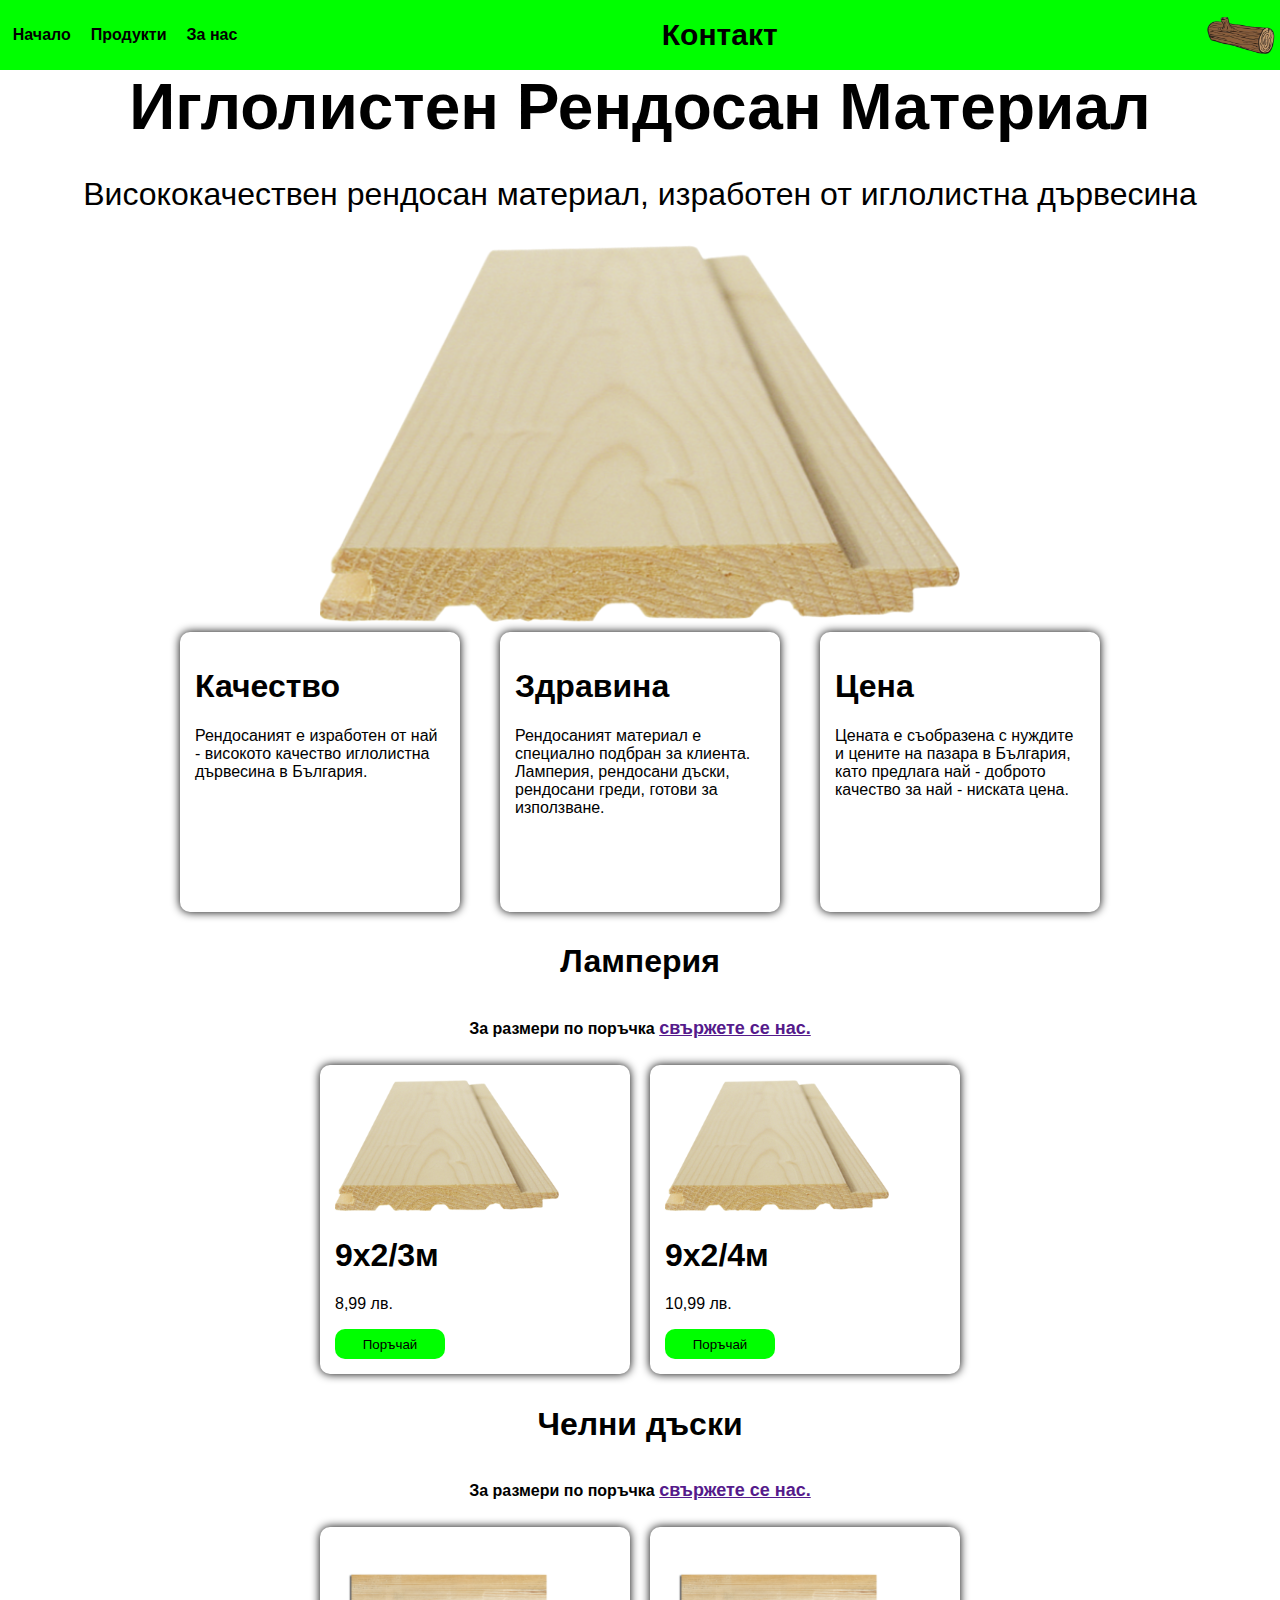
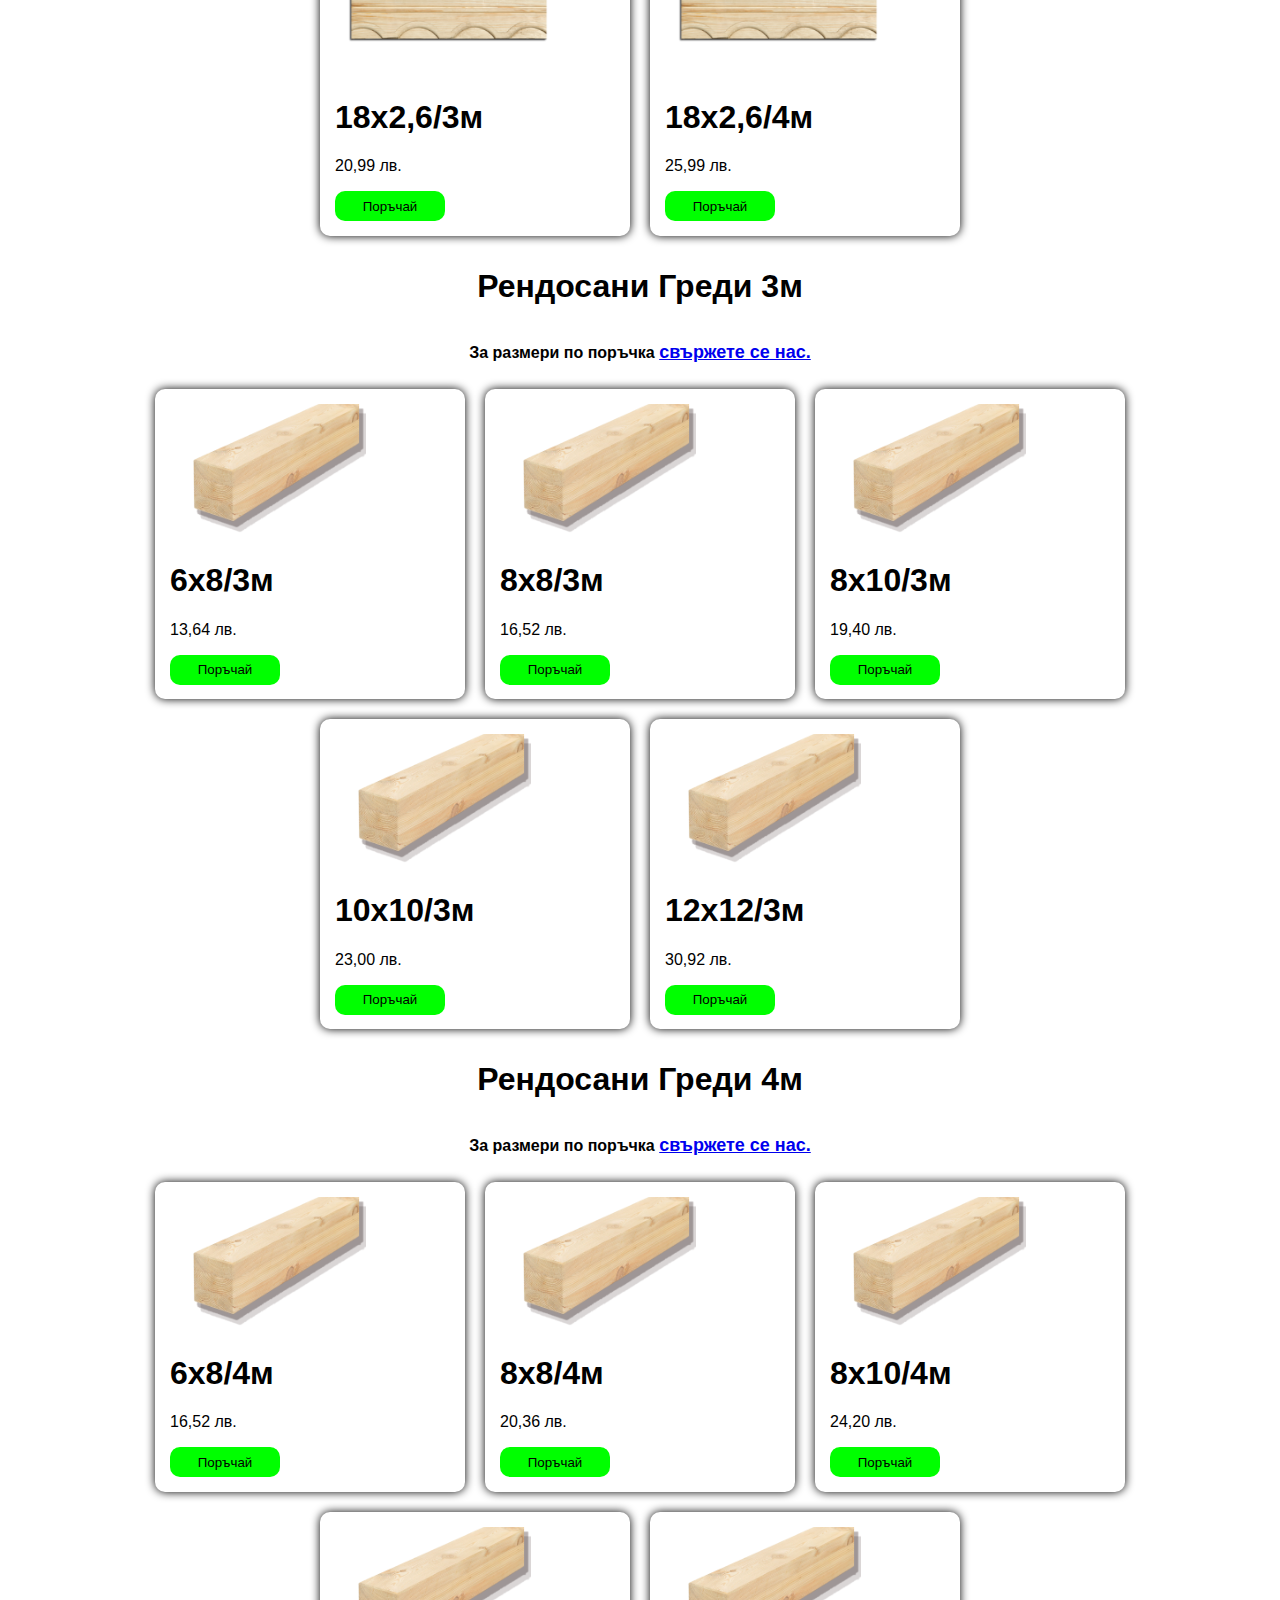
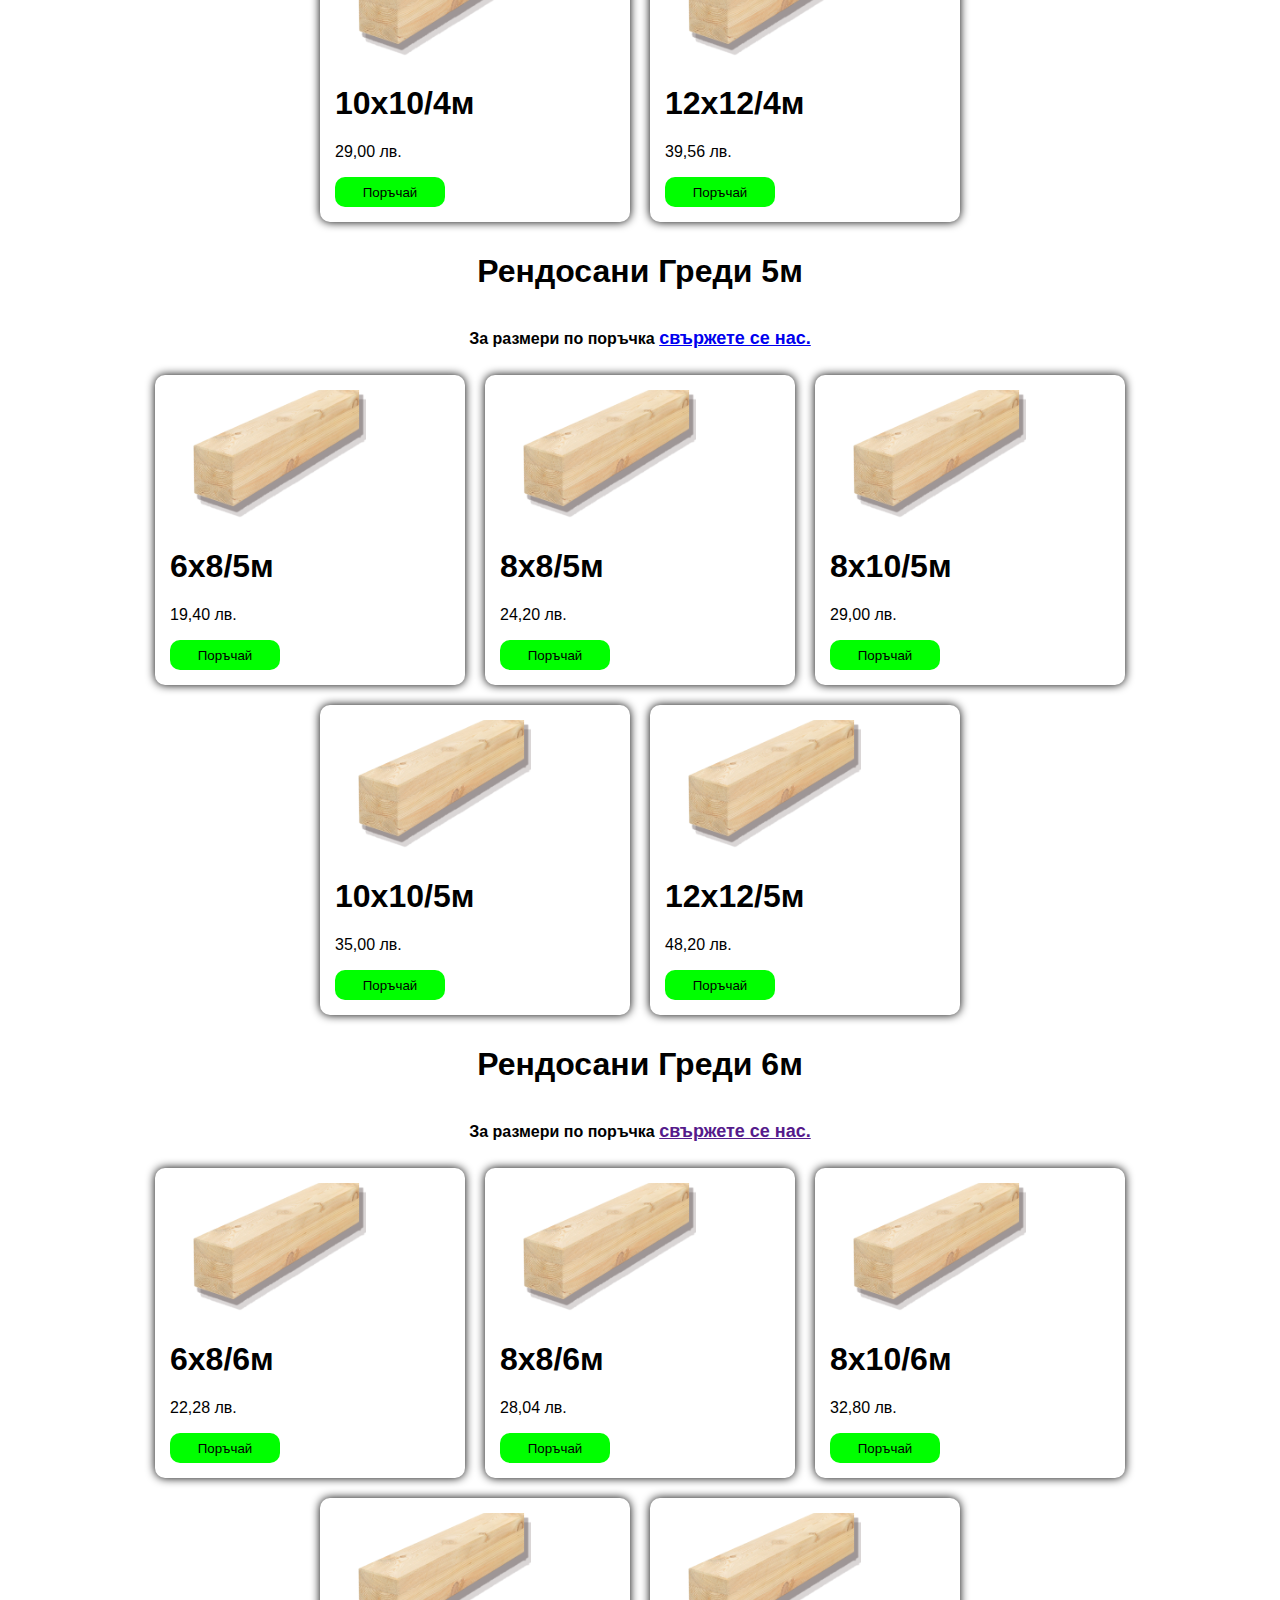
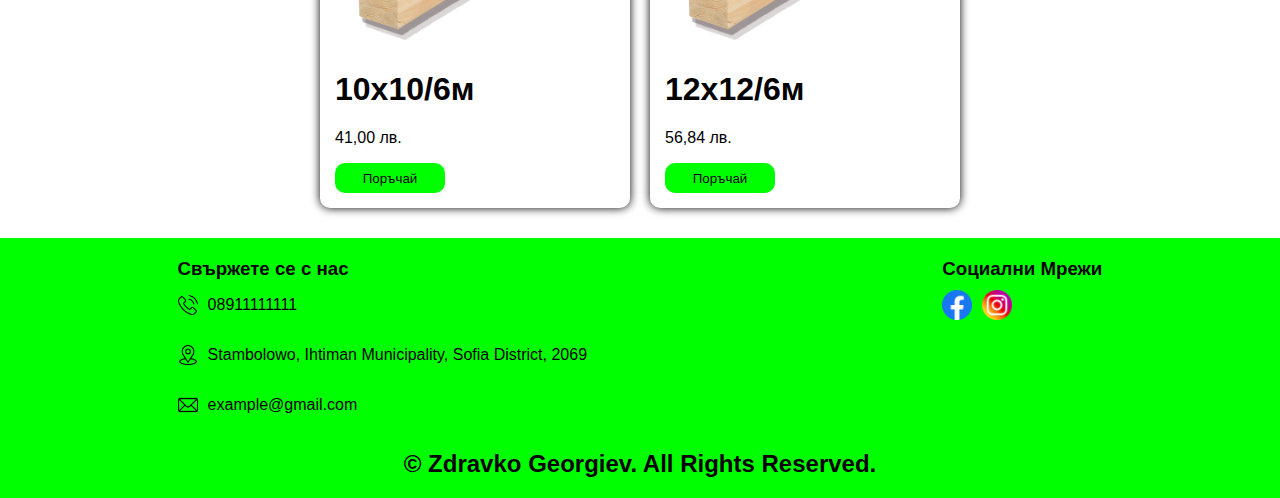
<file: rendosan.html>
<!DOCTYPE html>
<html lang="en">
<head>
    <meta charset="UTF-8">
    <meta name="viewport" content="width=device-width, initial-scale=1.0">
    <link rel="stylesheet" href="style.css">
    <title>Рендосан материал</title>
</head>
<body>
    <main class="main">
        <header class="header">
            <nav class="nav">
                <li><a href="index.html">Начало</a></li>
                <li><a href="index.html#products">Продукти</a></li>
                <li><a href="index.html#aboutus">За нас</a></li>
            </nav>

            <div class="dropdownnav">
                <img src="arrow.png">
                <div class="menu">
                    <li><a href="index.html">Начало</a></li>
                    <li><a href="index.html#products">Продукти</a></li>
                    <li><a href="index.html#aboutus">За нас</a></li>
                </div>
            </div>

            <a href="contact.html">
            <button class="contactbtn">Контакт</button>
            </a>

            <div class="logo">
                <img src="Logo.png">
            </div>
        </header>
        <section class="productdisplay">
            <span class="textbox">
                <h1>Иглолистен Рендосан Материал</h1>
                <p>Висококачествен рендосан материал, изработен от иглолистна дървесина</p>
            </span>
            <img src="lamperiq.png">
        </section>

        <section class="productinformation">
            <div class="infobox">
                <h1>Качество</h1>
                <p>
                    Рендосаният е изработен от най - високото качество иглолистна дървесина в България.
                </p>
            </div>
            <div class="infobox">
                <h1>Здравина</h1>
                <p>
                    Рендосаният материал е специално подбран за клиента. Ламперия, рендосани дъски, рендосани греди, готови за използване.
                </p>
            </div>
            <div class="infobox">
                <h1>Цена</h1>
                <p>
                    Цената е съобразена с нуждите и цените на пазара в България, като предлага най - доброто качество за най - ниската цена.
                </p>
            </div>
        </section>
        <h1>Ламперия</h1>
        <p style="font-weight: bold;">За размери по поръчка <a href = "" style="font-size: large;">свържете сe нас.</a></p>
        <section class="productvariants">
            <div class="product">
                <img src="lamperiq.png" style="width:80%;">
                <h1>9x2/3м</h1>
                <p>8,99 лв.</p>
                <a href="contact.html">
                    <button class="orderbtn">Поръчай</button>
                </a>
            </div>

            <div class="product">
                <img src="lamperiq.png" style="width:80%;">
                <h1>9x2/4м</h1>
                <p>10,99 лв.</p>
                <a href="contact.html">
                    <button class="orderbtn">Поръчай</button>
                </a>
            </div>
            
        </section>

        <h1>Челни дъски</h1>
        <p style="font-weight: bold;">За размери по поръчка <a href = "" style="font-size: large;">свържете сe нас.</a></p>
        <section class="productvariants">
            <div class="product">
                <img src="chelnadaska.png" style="width: 80%;">
                <h1>18x2,6/3м</h1>
                <p>20,99 лв.</p>
                <a href="contact.html">
                    <button class="orderbtn">Поръчай</button>
                </a>
            </div>

            <div class="product">
                <img src="chelnadaska.png" style="width: 80%;">
                <h1>18x2,6/4м</h1>
                <p>25,99 лв.</p>
                <a href="contact.html">
                    <button class="orderbtn">Поръчай</button>
                </a>
            </div>
            
        </section>

        <h1>Рендосани Греди 3м</h1>
        <p style="font-weight: bold;">За размери по поръчка <a href = "contact.html" style="font-size: large;">свържете сe нас.</a></p>
        <section class="productvariants">
            <div class="product">
                <img src="rendosanagreda.png" style="width: 70%;">
                <h1>6x8/3м</h1>
                <p>13,64 лв.</p>
                <a href="contact.html">
                    <button class="orderbtn">Поръчай</button>
                </a>
            </div>

            <div class="product">
                <img src="rendosanagreda.png" style="width: 70%;">
                <h1>8x8/3м</h1>
                <p>16,52 лв.</p>
                <a href="contact.html">
                    <button class="orderbtn">Поръчай</button>
                </a>
            </div>

            <div class="product">
                <img src="rendosanagreda.png" style="width: 70%;">
                <h1>8x10/3м</h1>
                <p>19,40 лв.</p>
                <a href="contact.html">
                    <button class="orderbtn">Поръчай</button>
                </a>
            </div>

            <div class="product">
                <img src="rendosanagreda.png" style="width: 70%;">
                <h1>10x10/3м</h1>
                <p>23,00 лв.</p>
                <a href="contact.html">
                    <button class="orderbtn">Поръчай</button>
                </a>
            </div>

            <div class="product">
                <img src="rendosanagreda.png" style="width: 70%;">
                <h1>12x12/3м</h1>
                <p>30,92 лв.</p>
                <a href="contact.html">
                    <button class="orderbtn">Поръчай</button>
                </a>
            </div>
            
        </section>

        <h1>Рендосани Греди 4м</h1>
        <p style="font-weight: bold;">За размери по поръчка <a href = "contact.html" style="font-size: large;">свържете сe нас.</a></p>
        <section class="productvariants">
            <div class="product">
                <img src="rendosanagreda.png" style="width: 70%;">
                <h1>6x8/4м</h1>
                <p>16,52 лв.</p>
                <a href="contact.html">
                    <button class="orderbtn">Поръчай</button>
                </a>
            </div>

            <div class="product">
                <img src="rendosanagreda.png" style="width: 70%;">
                <h1>8x8/4м</h1>
                <p>20,36 лв.</p>
                <a href="contact.html">
                    <button class="orderbtn">Поръчай</button>
                </a>
            </div>

            <div class="product">
                <img src="rendosanagreda.png" style="width: 70%;">
                <h1>8x10/4м</h1>
                <p>24,20 лв.</p>
                <a href="contact.html">
                    <button class="orderbtn">Поръчай</button>
                </a>
            </div>

            <div class="product">
                <img src="rendosanagreda.png" style="width: 70%;">
                <h1>10x10/4м</h1>
                <p>29,00 лв.</p>
                <a href="contact.html">
                    <button class="orderbtn">Поръчай</button>
                </a>
            </div>

            <div class="product">
                <img src="rendosanagreda.png" style="width: 70%;">
                <h1>12x12/4м</h1>
                <p>39,56 лв.</p>
                <a href="contact.html">
                    <button class="orderbtn">Поръчай</button>
                </a>
            </div>
            
        </section>

        <h1>Рендосани Греди 5м</h1>
        <p style="font-weight: bold;">За размери по поръчка <a href = "contact.html" style="font-size: large;">свържете сe нас.</a></p>
        <section class="productvariants">
            <div class="product">
                <img src="rendosanagreda.png" style="width: 70%;">
                <h1>6x8/5м</h1>
                <p>19,40 лв.</p>
                <a href="contact.html">
                    <button class="orderbtn">Поръчай</button>
                </a>
            </div>

            <div class="product">
                <img src="rendosanagreda.png" style="width: 70%;">
                <h1>8x8/5м</h1>
                <p>24,20 лв.</p>
                <a href="contact.html">
                    <button class="orderbtn">Поръчай</button>
                </a>
            </div>

            <div class="product">
                <img src="rendosanagreda.png" style="width: 70%;">
                <h1>8x10/5м</h1>
                <p>29,00 лв.</p>
                <a href="contact.html">
                    <button class="orderbtn">Поръчай</button>
                </a>
            </div>

            <div class="product">
                <img src="rendosanagreda.png" style="width: 70%;">
                <h1>10x10/5м</h1>
                <p>35,00 лв.</p>
                <a href="contact.html">
                    <button class="orderbtn">Поръчай</button>
                </a>
            </div>

            <div class="product">
                <img src="rendosanagreda.png" style="width: 70%;">
                <h1>12x12/5м</h1>
                <p>48,20 лв.</p>
                <a href="contact.html">
                    <button class="orderbtn">Поръчай</button>
                </a>
            </div>
            
        </section>

        <h1>Рендосани Греди 6м</h1>
        <p style="font-weight: bold;">За размери по поръчка <a href = "" style="font-size: large;">свържете сe нас.</a></p>
        <section class="productvariants">
            <div class="product">
                <img src="rendosanagreda.png" style="width: 70%;">
                <h1>6x8/6м</h1>
                <p>22,28 лв.</p>
                <a href="contact.html">
                    <button class="orderbtn">Поръчай</button>
                </a>
            </div>

            <div class="product">
                <img src="rendosanagreda.png" style="width: 70%;">
                <h1>8x8/6м</h1>
                <p>28,04 лв.</p>
                <a href="contact.html">
                    <button class="orderbtn">Поръчай</button>
                </a>
            </div>

            <div class="product">
                <img src="rendosanagreda.png" style="width: 70%;">
                <h1>8x10/6м</h1>
                <p>32,80 лв.</p>
                <a href="contact.html">
                    <button class="orderbtn">Поръчай</button>
                </a>
            </div>

            <div class="product">
                <img src="rendosanagreda.png" style="width: 70%;">
                <h1>10x10/6м</h1>
                <p>41,00 лв.</p>
                <a href="contact.html">
                    <button class="orderbtn">Поръчай</button>
                </a>
            </div>

            <div class="product">
                <img src="rendosanagreda.png" style="width: 70%;">
                <h1>12x12/6м</h1>
                <p>56,84 лв.</p>
                <a href="contact.html">
                    <button class="orderbtn">Поръчай</button>
                </a>
            </div>
            
        </section>
        <footer class="footer">
            <div class="textbox">
                <h3>Свържете се с нас</h3>

                <div class="icon_text">
                    <img src="phone-call.png">
                    <p>08911111111</p>
                </div>
                <div class="icon_text">
                    <img src="location.png">
                    <p>Stambolowo, Ihtiman Municipality, Sofia District, 2069</p>
                </div>
                <div class="icon_text">
                    <img src="mail.png">
                    <p>example@gmail.com</p>
                </div>
            </div>
            <div class="textbox">
                <h3>Социални Мрежи</h3>
                <div class="socialmedia">
                    <img src="facebook.png">
                    <img src="social.png">
                </div>
            </div>
        </footer>
        <div class="copyright">
            <h2>&copy; Zdravko Georgiev. All Rights Reserved.</h2>
        </div>
    </main>
</body>
</html>
</file>
<file: style.css>
:root{
    --main-color:white;
    --theme-color:lime;
    --text-color:black;
}

body{
    height: auto;
    margin:0;
    padding:0;
    font-family: 'Segoe UI', Tahoma, Geneva, Verdana, sans-serif;
}

.main{
    display:flex;
    flex-direction: column;
    justify-content: start;
    align-items: center;
    height: 100%;
}

.header{
    background-color: var(--theme-color);
    height:70px;
    width:100%;
    display:flex;
    align-items: center;
    justify-content: space-between;
}

.header .logo{
    margin-right: 3px;
    margin-top: 2px;
    
}
.header .logo img{
    height:75px;
}
.nav{
    display:flex;
    align-items: center;
    justify-content: center;
    gap:20px;
    margin-left: 1%;
}

@media (max-width:500px){
    .nav{
        display:none;
    }
}

.nav li{
    list-style: none;
    transition: .5s;
}

.nav li:hover{
    letter-spacing: 1px;
}

.nav li a{
    text-decoration: none;
    color:var(--text-color);
    font-weight: bold;
}

.dropdownnav{
    display:none;
    align-items: center;
    justify-content: center;
    position: relative;
    width:50px;
    height:50px;
}

.dropdownnav img{
    width:70%;
}

.dropdownnav:hover .menu{
   display:flex;

}

.dropdownnav .menu{
    display:none;
    margin-top:2px;
    bottom: -190px;
    left: 0px;
    width:150px;
    height:200px;
    background-color: var(--theme-color);
    position: absolute;
    flex-direction: column;
    align-items: center;
    justify-content: space-around;
}
.dropdownnav .menu li{
    list-style: none;
}

.dropdownnav .menu li a{
    text-decoration: none;
    color:black;
    font-weight: bolder;
}

@media (max-width:500px){
    .dropdownnav{
        display:flex;
    }
}

.imageandtext{
    width:100%;
    height:500px;
    background-position: center;
    background-size: cover;
    background-repeat: no-repeat;
    background-image: url(background.png);
    display:flex;
    flex-direction:row;
    align-items: start;
    justify-content: start;
}

.imageandtext .textbox{
    background: rgb(0,0,0);
    background: linear-gradient(90deg, rgba(0,0,0,0.6671043417366946) 0%, rgba(0,0,0,0) 100%);
    height:100%;
    width: 80%;
    color:white;
}

.imageandtext .textbox h1{
    font-weight: bold;
    font-size: 3em;
    margin:10%;
    width:fit-content;
    border-bottom: 3px solid var(--theme-color);
    text-shadow: 1px 1px 10px black;
}
@media (max-width:500px){

    .imageandtext .textbox h1{
        font-size: 2rem;
        
    }
}

.products{
    width:100%;
    min-height:400px;
    display:flex;
    flex-direction: column;
    align-items: center;
}

.products .row{
    display:flex;
    align-items: center;
    justify-content: space-evenly;
    flex-wrap: wrap;
    width:90%;
}

.row .productbox{
    width:300px;
    height:200px;
    text-align: center;
    background: rgb(244,244,244);
    background: linear-gradient(180deg, rgba(244,244,244,0) 44%, rgba(245,245,245,1) 44%);
    margin:10px;
    display:flex;
    flex-direction: column;
    align-items: start;
    border-bottom: 3px solid var(--theme-color);
    transition: .5s;

}

.row a{
    color:var(--text-color);
    text-decoration: none;

}

.row .productbox{
    padding: 10px;
}

.row .productbox img{
    height:150px;
    width:auto;
}

.row .productbox:hover{
    transform: translateY(-10px);
}

.transport{
    display:flex;
    flex-direction: column;
    align-items: center;
    justify-content: start;
    width:100%;
    min-height: 700px;
}

.backgroundimage{
    width:100%;
    height:150px;
    background: rgb(0,0,0);
    background: radial-gradient(circle, rgba(0,0,0,0.5494572829131652) 27%, rgba(0,0,0,0) 87%);
    background-position: center;
    background-size: cover;
    background-repeat: no-repeat;
    text-align: center;
    color:white;
}

.backgroundimagegradient{
    width:100%;
    height:100%;
    background: rgb(0,0,0);
    background: radial-gradient(circle, rgba(0,0,0,0.5494572829131652) 27%, rgba(0,0,0,0) 87%);
    display:flex;
    flex-direction: column;
    align-items: center;
    justify-content: center;
}

.transport .container{
    width:90%;
    height:auto;
    display:flex;
    align-items: center;
    justify-content: center;
    flex-wrap: wrap;
    gap:30px;
    padding:15px;
}

.transport .container .card{
    height:300px;
    width:300px;
    
    display:flex;
    flex-direction: column;
    align-items: center;
    justify-content: center;
    border-bottom: 3px solid var(--theme-color);
    transition: .5s;
}

.transport .container .card:hover{
    transform: translateY(-10px);
}

.transport .container .card img{
    width:100%;
    height:auto;
}

.transport .container .card h1{
    margin:0;
}

.aboutus{
    width:100%;
    display:flex;
    flex-direction: column;
    align-items: center;
    justify-content: center;

}

.aboutus .container{
    width:90%;
    min-height:500px;
    display:flex;
    flex-direction: column;
    align-items: center;
    justify-content: start;
}

.aboutus .container .image-container{
    width:100%;
    display:flex;
    align-items: center;
    justify-content: center;
    margin-top: 10px;
    gap:3%;
}

.aboutus .container .image-container img{
    height:auto;
    width:20%;
    border-radius: 8px;

}

@media (max-width:900px){
    .aboutus .container .image-container img{
        height:auto;
        width:30%;
        border-radius: 8px;
    
    }
}

@media (max-width:900px){
    .aboutus .container .image-container{
        display:none;
    }
}
.aboutus .container .image-container img:nth-child(2){
    margin-top:40px;
}
.aboutus .container .textbox{
    margin-top: 20px;
    width:100%;
    display:flex;
    align-items: center;
    justify-content: center;
    flex-wrap: wrap;
    gap:20px;
}
.aboutus .container .card{
    width:300px;
    height: 200px;
    box-shadow: 1px 1px 5px black;
    padding:15px;
}

.contactbtn{
    border-radius: 10px;
    background-color: transparent;
    border: none;
    font-weight: bolder;
    font-size: 30px;
    cursor: pointer;
    transition: .5s;
}
.contactbtn:hover{
    letter-spacing: 5px;
}

.productdisplay{
    
    width:100%;
    display:flex;
    flex-direction: column;
    align-items: center;
    justify-content: center;
}

.productdisplay .textbox {
    text-align: center;
}

.productdisplay .textbox h1{
    margin:0;
    font-size: 4rem;
}

@media (max-width:420px){
    .productdisplay .textbox h1{
        font-size: 3rem;
    }
}
.productdisplay .textbox p{
    font-size: 2rem;
}
.productdisplay img{
    width:50%;
}

.productinformation{
    display:flex;
    justify-content: center;
    align-items: center;
    gap:20px;
    flex-wrap: wrap;
    
}

.productinformation .infobox{
    width:250px;
    height: 250px;
    padding: 15px;
    margin:10px;
    border-radius: 10px;
    box-shadow: 0px 0px 10px;
}

.productinformation .infobox img{
    width:100%;
}

.productvariants{
    display:flex;
    justify-content: center;
    align-items: center;
    flex-wrap: wrap;
    width:80%;
}

@media (max-width:1000px){
    .productvariants{
        width: 100%;
        justify-content: start;
        flex-wrap: nowrap;
        overflow-x: scroll;
        overflow-y:hidden;
    }
}

.productvariants .product{
    min-width:230px;
    min-height: 230px;
    max-width:280px;
    max-height: 280px;
    padding: 15px;
    margin:10px;
    border-radius: 10px;
    box-shadow: 0px 0px 10px;
}
.productvariants .product img{
    width:100%;
}

@media (max-width:768px){
    .productdisplay img{
        width:100%;
    }
}

.footer{
    width: 100%;
    min-height: 100px;
    margin-top:20px;
    background-color: var(--theme-color);
    display: flex;
    align-items: start;
    justify-content: space-around;
}

@media (max-width:600px){
    .footer{
        flex-direction: column;
    }
}

.footer .textbox{
    color:var(--text-color);
    display: flex;
    flex-direction: column;
    align-items: start;
    justify-content: start;
    margin-top: 20px;
}
.footer .textbox .icon_text{
  width:100%;
  display:flex;
  align-items: center;
  justify-content: start;
  gap:10px;
  text-align: left;
}
.footer .textbox .icon_text img{
    height:20px;
    width:20px;
}
.footer .textbox h3{
    padding:0;
    margin:0;
}

.footer .socialmedia{
    display: flex;
    align-items: center;
    justify-content: space-around;
    gap:10px;
    
}

.footer .socialmedia img{
    width:30px;
    height:30px;
    margin-top: 10px;
    transition: .5s;
}

.footer .socialmedia img:hover{
    width:40px;
    height:40px;
    transform: translateY(-10px);
}

.copyright{
    width:100%;
    text-align: center;
    background-color: var(--theme-color);
}

.orderbtn{
    width:110px;
    height:30px;
    background-color: var(--theme-color);
    border:none;
    border-radius: 10px;
    transition: .5s;
    cursor: pointer;
}

.orderbtn:hover{
    background-color: lightgreen;
}

.formpage{
    height: 100vh;
    width:100%;
    background-color: var(--main-color);
    display:flex;
    align-items: start;
    justify-content: center;
}

.info{
    width:90%;
}

.info h1{
    text-align: center;
}

.info p{
    text-align: center;
}

.form{
    min-width: 250px;
    width:50%;
    padding:15px;
    border-radius: 10px;
    box-shadow: 1px 1px 10px;
    margin-top:30px;
    display:flex;
    flex-direction: column;
    align-items: center;
    justify-content: center;
}

.input{
    text-align: center;
    margin:10px;
}

.input textarea{
    max-width: 300px;
}

.formbtn{
    background-color: var(--theme-color);
    width:150px;
    height:40px;
    border:none;
    border-radius: 10px;
    margin-top: 30px;
    transition: .5s;
}

.formbtn:hover{
    background-color: lightgreen;
}
</file>
